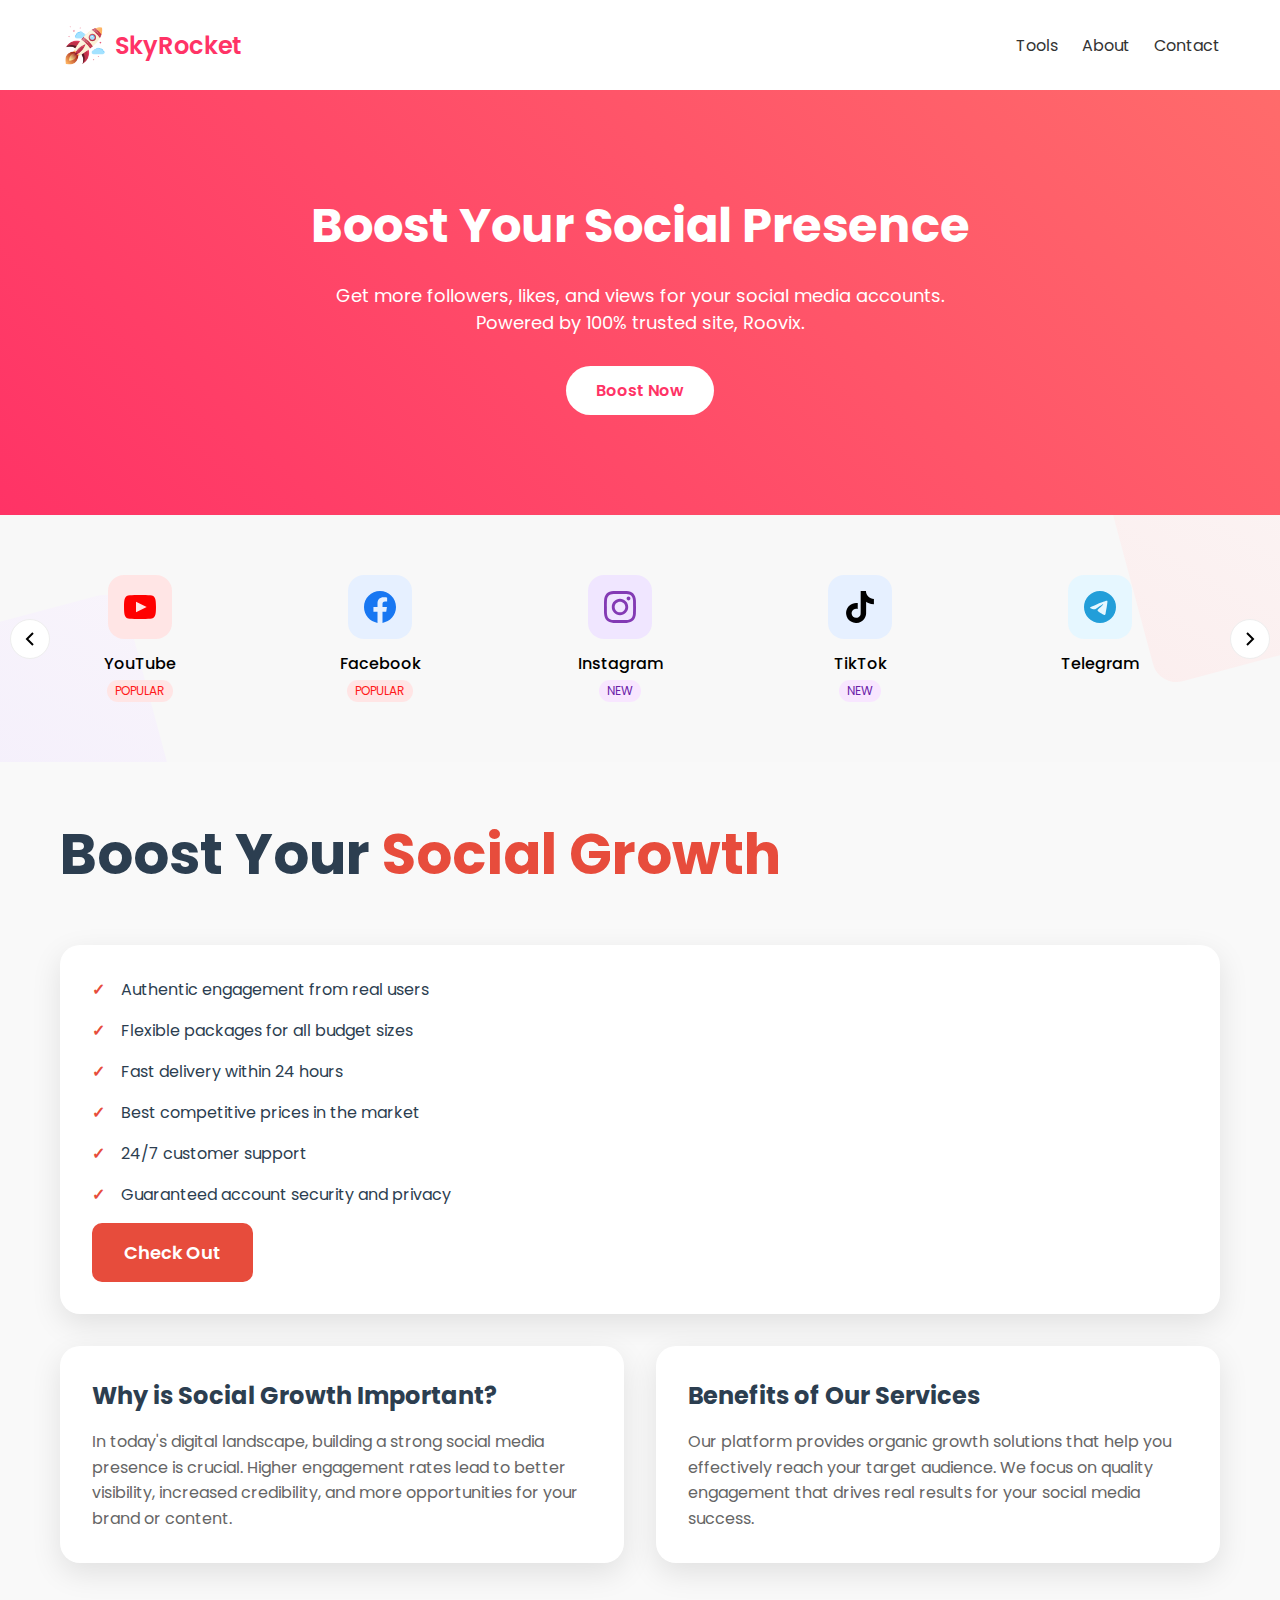
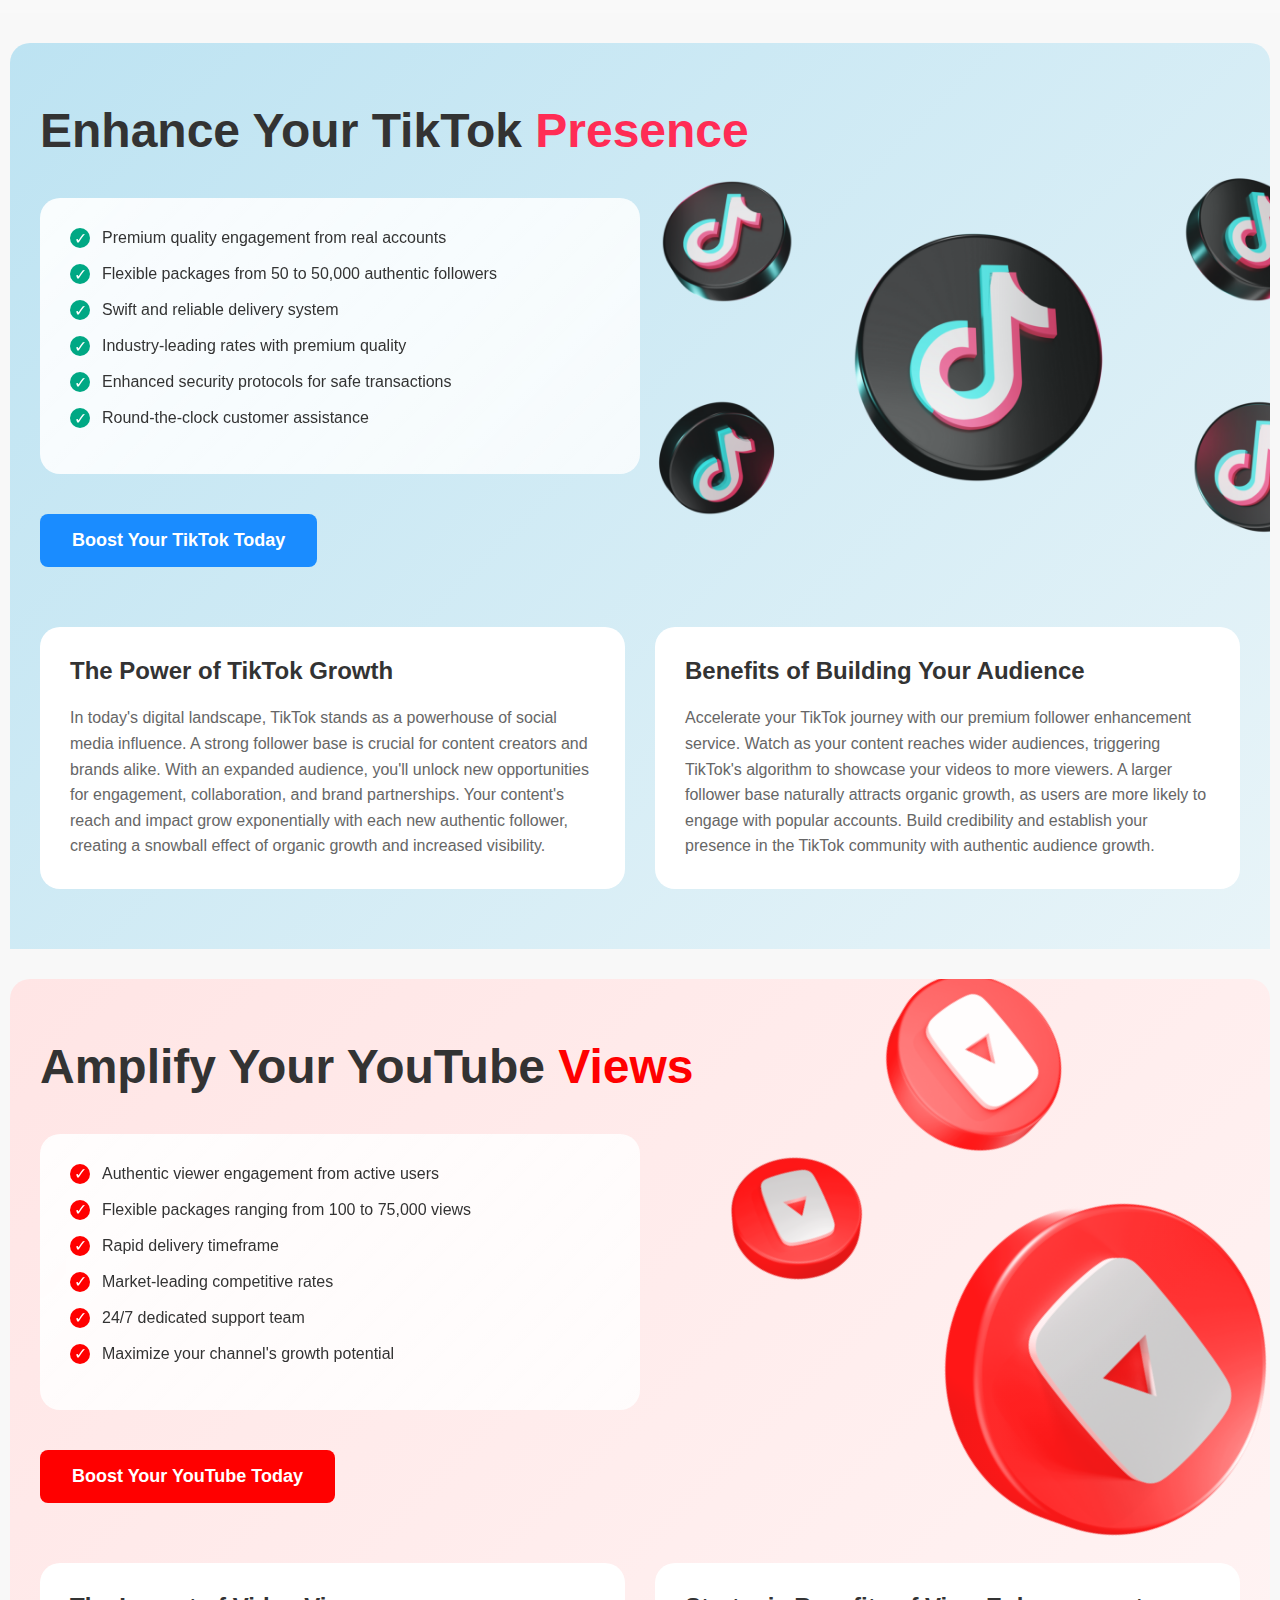
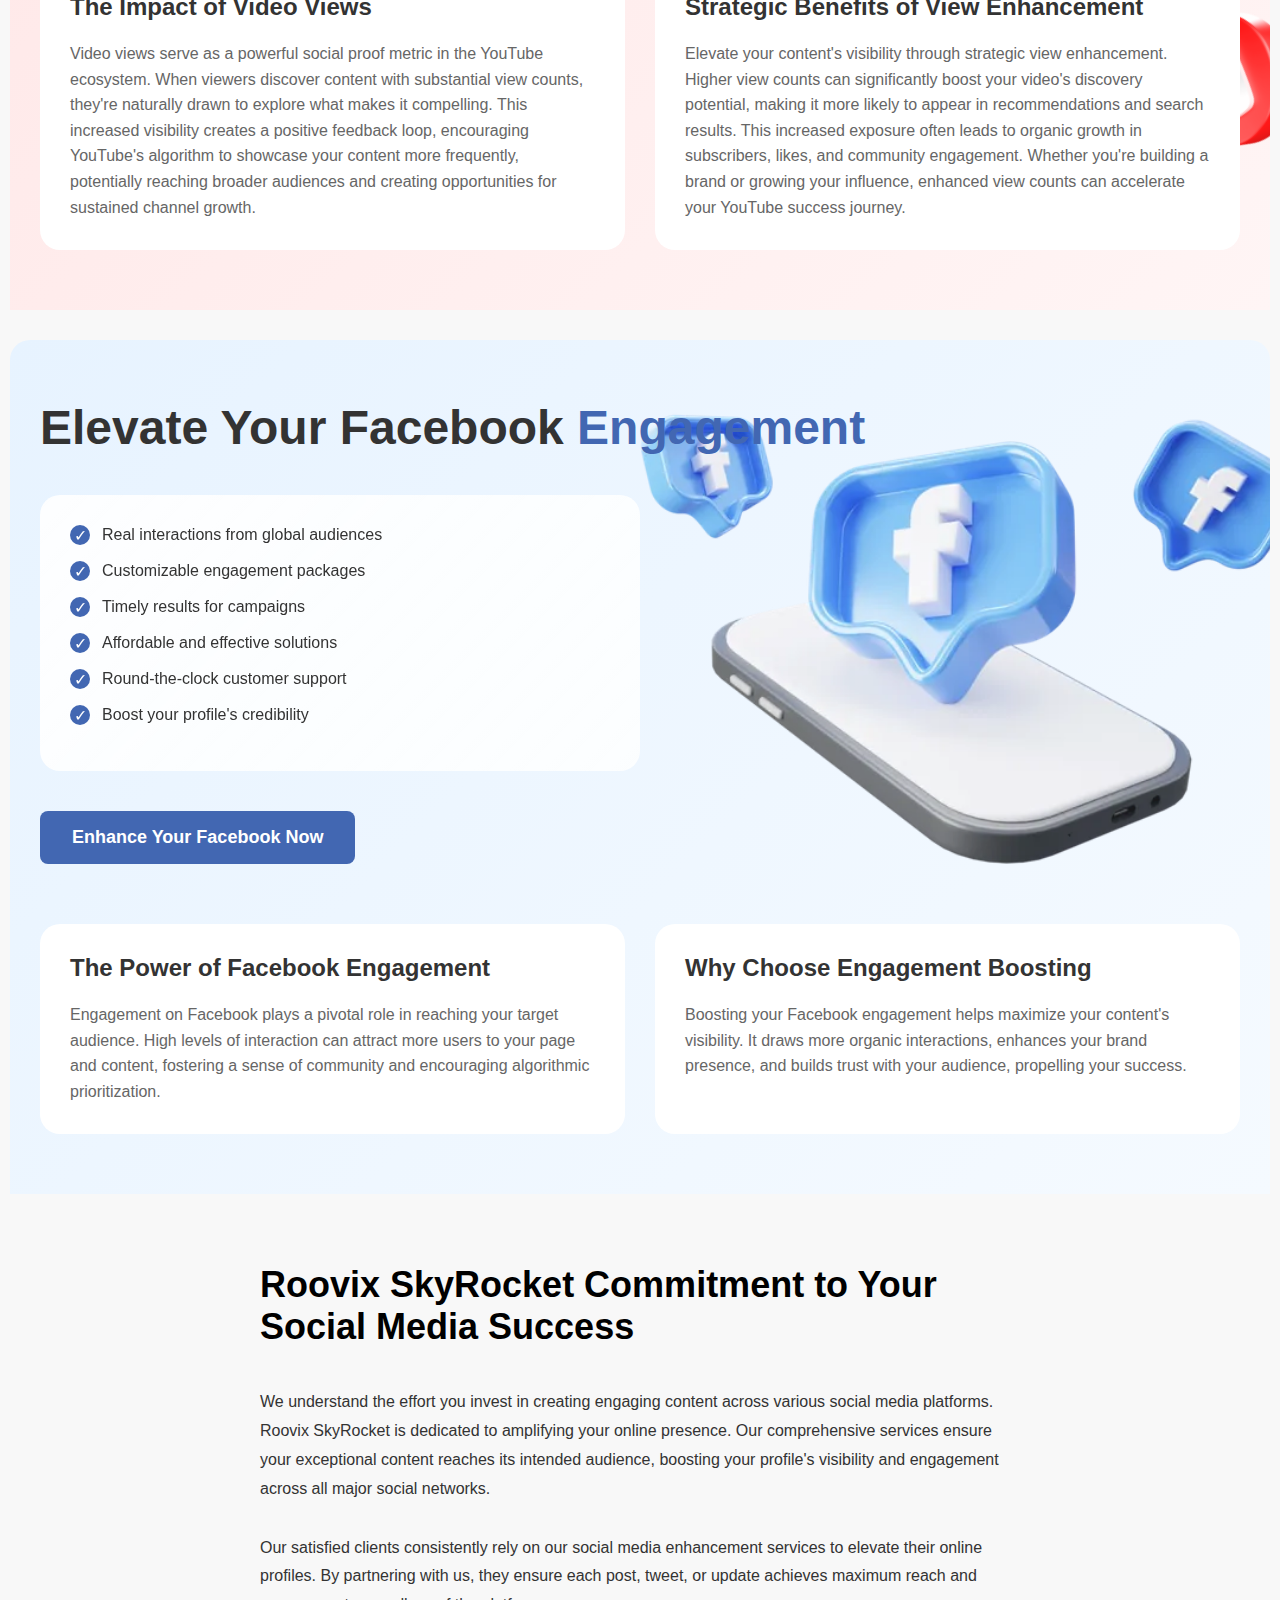
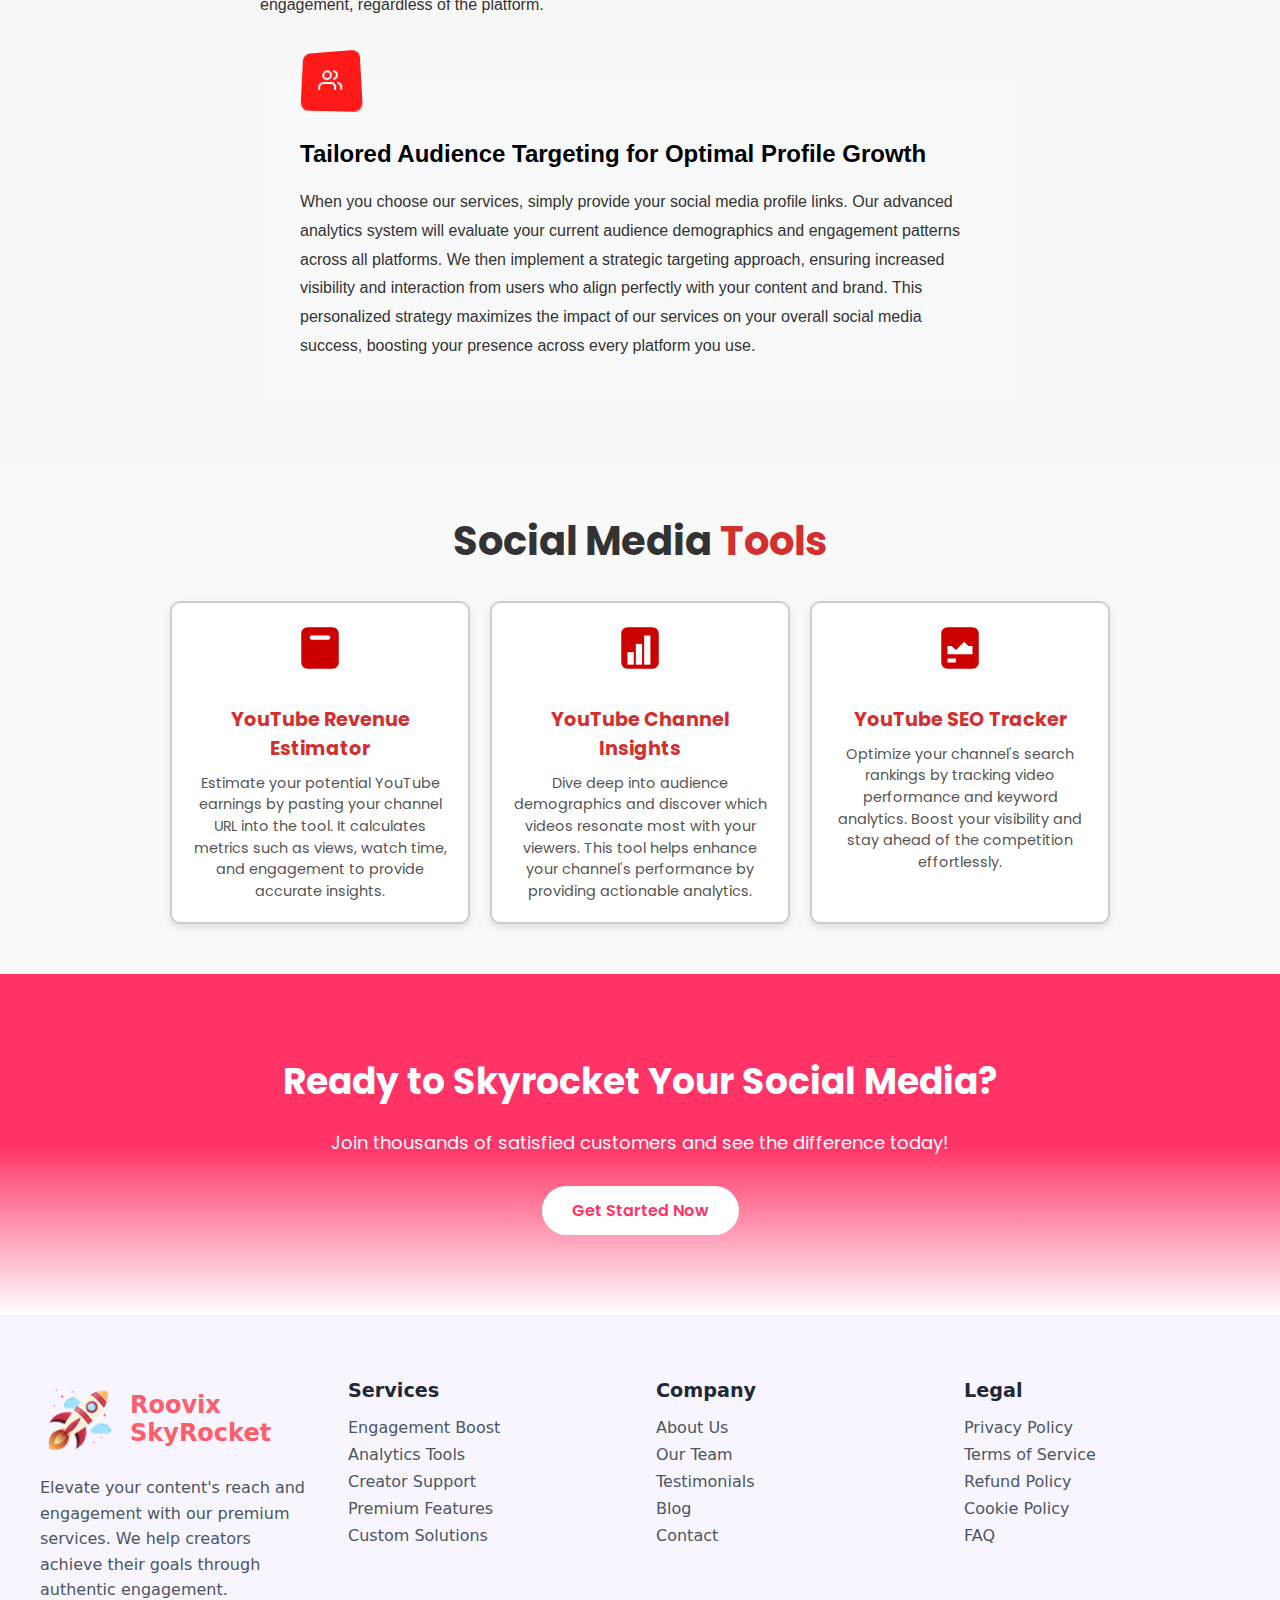
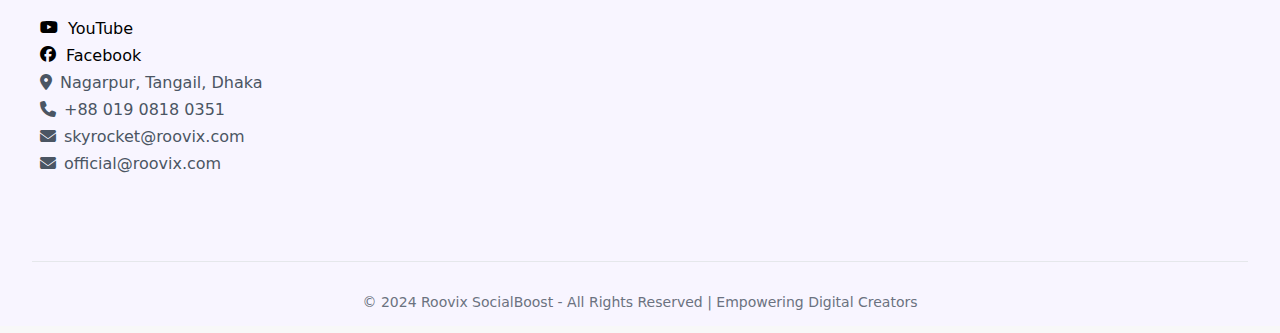
<file: index.html>
<!DOCTYPE html>
<html lang="en">
<head>
    <meta charset="UTF-8">
    <meta name="viewport" content="width=device-width, initial-scale=1.0">
    <title>SkyRocket - Boost Your Social Profiles</title>

    <!-- link to font awesome -->
    <link rel="stylesheet" href="https://cdnjs.cloudflare.com/ajax/libs/font-awesome/6.7.2/css/all.min.css" integrity="sha512-Evv84Mr4kqVGRNSgIGL/F/aIDqQb7xQ2vcrdIwxfjThSH8CSR7PBEakCr51Ck+w+/U6swU2Im1vVX0SVk9ABhg==" crossorigin="anonymous" referrerpolicy="no-referrer" />

    <!-- Link to css -->
     <link rel="stylesheet" href="styles/index.css">
     <link rel="stylesheet" href="styles/service_slider.css">

     <!-- FavIcon -->
      <link rel="shortcut icon" href="images/logo.png" type="image/x-icon">
</head>
<body>
    <header>
        <div class="container">
            <nav>
                <div class="logo"><img src="images/logo.png" alt="Roovix Social Boost Logo"><span>SkyRocket</span></div>
                <button id="nav_toggle"><i id="nav_toggle_icon" class="fa-solid fa-bars-staggered"></i></button>
                <div class="nav-links">
                    <a href="#social-media-tools">Tools</a>
                    <a href="#about">About</a>
                    <a href="#contact">Contact</a>
                </div>
            </nav>
        </div>
    </header>

    <section class="hero">
        <div class="container">
            <h1>Boost Your Social Presence</h1>
            <p>Get more followers, likes, and views for your social media accounts.
                <br>Powered by 100% trusted site, Roovix.</p>
            <a href="/get_started.html" class="pink-cta-button">Boost Now</a>
        </div>
    </section>

    <section class="service-slider-container">
        <div class="background-shape shape-1"></div>
        <div class="background-shape shape-2"></div>
        
        <button class="slider-arrow prev" onclick="slideServices(-1)" aria-label="Previous services">
          <svg width="24" height="24" viewBox="0 0 24 24" fill="none" stroke="currentColor" stroke-width="2">
            <path d="M15 18l-6-6 6-6"/>
          </svg>
        </button>
        
        <div class="service-slider" id="serviceSlider">
          <a href="#youtube" class="service-item">
            <div class="service-icon" style="background: #ffe5e5;">
                <!-- Youtube icon -->
              <svg width="32" height="32" viewBox="0 0 24 24" fill="#ff0000">
                <path d="M19.615 3.184c-3.604-.246-11.631-.245-15.23 0-3.897.266-4.356 2.62-4.385 8.816.029 6.185.484 8.549 4.385 8.816 3.6.245 11.626.246 15.23 0 3.897-.266 4.356-2.62 4.385-8.816-.029-6.185-.484-8.549-4.385-8.816zm-10.615 12.816v-8l8 3.993-8 4.007z"/>
              </svg>
            </div>
            <span class="service-name">YouTube</span>
            <span class="service-tag tag-popular">Popular</span>
          </a>

          <a href="#facebook" class="service-item">
            <div class="service-icon" style="background: #e6f0ff;">
              <!-- Facebook SVG -->
              <svg width="32" height="32" viewBox="0 0 24 24" fill="#1877F2">
                <path d="M24 12.073c0-6.627-5.373-12-12-12s-12 5.373-12 12c0 5.99 4.388 10.954 10.125 11.854v-8.385H7.078v-3.47h3.047V9.43c0-3.007 1.792-4.669 4.533-4.669 1.312 0 2.686.235 2.686.235v2.953H15.83c-1.491 0-1.956.925-1.956 1.874v2.25h3.328l-.532 3.47h-2.796v8.385C19.612 23.027 24 18.062 24 12.073z"/>
              </svg>
            </div>
            <span class="service-name">Facebook</span>
            <span class="service-tag tag-popular">Popular</span>
          </a>
          
          <a href="#instagram" class="service-item">
            <div class="service-icon" style="background: #f0e6ff;">
                <!-- Instagram icon -->
              <svg width="32" height="32" viewBox="0 0 24 24" fill="#833AB4">
                <path d="M12 2.163c3.204 0 3.584.012 4.85.07 3.252.148 4.771 1.691 4.919 4.919.058 1.265.069 1.645.069 4.849 0 3.205-.012 3.584-.069 4.849-.149 3.225-1.664 4.771-4.919 4.919-1.266.058-1.644.07-4.85.07-3.204 0-3.584-.012-4.849-.07-3.26-.149-4.771-1.699-4.919-4.92-.058-1.265-.07-1.644-.07-4.849 0-3.204.013-3.583.07-4.849.149-3.227 1.664-4.771 4.919-4.919 1.266-.057 1.645-.069 4.849-.069zm0-2.163c-3.259 0-3.667.014-4.947.072-4.358.2-6.78 2.618-6.98 6.98-.059 1.281-.073 1.689-.073 4.948 0 3.259.014 3.668.072 4.948.2 4.358 2.618 6.78 6.98 6.98 1.281.058 1.689.072 4.948.072 3.259 0 3.668-.014 4.948-.072 4.354-.2 6.782-2.618 6.979-6.98.059-1.28.073-1.689.073-4.948 0-3.259-.014-3.667-.072-4.947-.196-4.354-2.617-6.78-6.979-6.98-1.281-.059-1.69-.073-4.949-.073zm0 5.838c-3.403 0-6.162 2.759-6.162 6.162s2.759 6.163 6.162 6.163 6.162-2.759 6.162-6.163c0-3.403-2.759-6.162-6.162-6.162zm0 10.162c-2.209 0-4-1.79-4-4 0-2.209 1.791-4 4-4s4 1.791 4 4c0 2.21-1.791 4-4 4zm6.406-11.845c-.796 0-1.441.645-1.441 1.44s.645 1.44 1.441 1.44c.795 0 1.439-.645 1.439-1.44s-.644-1.44-1.439-1.44z"/>
              </svg>
            </div>
            <span class="service-name">Instagram</span>
            <span class="service-tag tag-new">New</span>
          </a>
          
          <a href="#tiktok" class="service-item">
            <div class="service-icon" style="background: #e6f0ff;">
                <!-- TikTok icon -->
              <svg width="32" height="32" viewBox="0 0 24 24" fill="#000000">
                <path d="M12.53.02C13.84 0 15.14.01 16.44 0c.08 1.53.63 3.09 1.75 4.17 1.12 1.11 2.7 1.62 4.24 1.79v4.03c-1.44-.05-2.89-.35-4.2-.97-.57-.26-1.1-.59-1.62-.93-.01 2.92.01 5.84-.02 8.75-.08 1.4-.54 2.79-1.35 3.94-1.31 1.92-3.58 3.17-5.91 3.21-1.43.08-2.86-.31-4.08-1.03-2.02-1.19-3.44-3.37-3.65-5.71-.02-.5-.03-1-.01-1.49.18-1.9 1.12-3.72 2.58-4.96 1.66-1.44 3.98-2.13 6.15-1.72.02 1.48-.04 2.96-.04 4.44-.99-.32-2.15-.23-3.02.37-.63.41-1.11 1.04-1.36 1.75-.21.51-.15 1.07-.14 1.61.24 1.64 1.82 3.02 3.5 2.87 1.12-.01 2.19-.66 2.77-1.61.19-.33.4-.67.41-1.06.1-1.79.06-3.57.07-5.36.01-4.03-.01-8.05.02-12.07z"/>
              </svg>
            </div>
            <span class="service-name">TikTok</span>
            <span class="service-tag tag-new">New</span>
          </a>

          <a href="#telegram" class="service-item">
            <div class="service-icon" style="background: #e6f7ff;">
              <!-- Telegram SVG -->
              <svg width="32" height="32" viewBox="0 0 24 24" fill="#229ED9">
                <path d="M11.944 0A12 12 0 0 0 0 12a12 12 0 0 0 12 12 12 12 0 0 0 12-12A12 12 0 0 0 12 0a12 12 0 0 0-.056 0zm4.962 7.224c.1-.002.321.023.465.14a.506.506 0 0 1 .171.325c.016.093.036.306.02.472-.18 1.898-.962 6.502-1.36 8.627-.168.9-.499 1.201-.82 1.23-.696.065-1.225-.46-1.9-.902-1.056-.693-1.653-1.124-2.678-1.8-1.185-.78-.417-1.21.258-1.91.177-.184 3.247-2.977 3.307-3.23.007-.032.014-.15-.056-.212s-.174-.041-.249-.024c-.106.024-1.793 1.14-5.061 3.345-.48.33-.913.49-1.302.48-.428-.008-1.252-.241-1.865-.44-.752-.245-1.349-.374-1.297-.789.027-.216.325-.437.893-.663 3.498-1.524 5.83-2.529 6.998-3.014 3.332-1.386 4.025-1.627 4.476-1.635z"/>
              </svg>
            </div>
            <span class="service-name">Telegram</span>
          </a>

          <a href="#x" class="service-item">
            <div class="service-icon" style="background: #f5f5f5;">
              <!-- X (Twitter) SVG -->
              <svg width="32" height="32" viewBox="0 0 24 24" fill="#000000">
                <path d="M18.244 2.25h3.308l-7.227 8.26 8.502 11.24H16.17l-5.214-6.817L4.99 21.75H1.68l7.73-8.835L1.254 2.25H8.08l4.713 6.231zm-1.161 17.52h1.833L7.084 4.126H5.117z"/>
              </svg>
            </div>
            <span class="service-name">X</span>
          </a>

          <a href="#LinkedIn" class="service-item">
            <div class="service-icon" style="background: #f5f5f5;">
              <!-- LinkedIn  SVG -->
                <svg width="32" height="32" viewBox="0 0 24 24" fill="#0A66C2">
                    <path d="M22.225 0H1.771C.792 0 0 .774 0 1.729v20.542C0 23.226.792 24 1.771 24h20.451C23.208 24 24 23.226 24 22.271V1.729C24 .774 23.208 0 22.225 0zM7.069 20.452H3.56V9.004h3.509v11.448zM5.314 7.612c-1.128 0-2.04-.926-2.04-2.067a2.042 2.042 0 1 1 4.081 0c0 1.141-.912 2.067-2.041 2.067zM20.452 20.452h-3.51v-5.588c0-1.332-.028-3.047-1.857-3.047-1.857 0-2.142 1.448-2.142 2.946v5.689h-3.51V9.004h3.37v1.561h.048c.47-.888 1.616-1.823 3.326-1.823 3.556 0 4.211 2.342 4.211 5.386v6.324z"/>
                </svg>
            </div>
            <span class="service-name">LinkedIn</span>
            <span class="service-tag tag-upcoming">Upcoming</span>
          </a>

          <a href="#Twitch" class="service-item">
            <div class="service-icon" style="background: #f5f5f5;">
              <!-- Twitch SVG -->
              <svg width="32" height="32" viewBox="0 0 24 24" fill="#9146FF">
                <path d="M2.028 0L0 4.289v16.976h5.57V24h3.436l3.44-3.435h5.726L24 16.28V0H2.028zm20.023 14.652l-2.859 2.857h-5.383l-3.44 3.436v-3.436H3.428V1.859h18.622v12.793zM17.596 6.215h-2.15v5.383h2.15V6.215zm-5.33 0H10.12v5.383h2.15V6.215z"/>
              </svg>                          
            </div>
            <span class="service-name">Twitch</span>
            <span class="service-tag tag-upcoming">Upcoming</span>
          </a>
        </div>
        
        <button class="slider-arrow next" onclick="slideServices(1)" aria-label="Next services">
          <svg width="24" height="24" viewBox="0 0 24 24" fill="none" stroke="currentColor" stroke-width="2">
            <path d="M9 18l6-6-6-6"/>
          </svg>
        </button>
      </section>

    <section class="introduce-our-service">
        <div class="container">
             <!-- This will show after production -->
            <!-- <div class="metrics">
                <div class="metric primary">★ 15000+</div>
                <div class="metric">4.8+</div>
            </div> -->
    
            <h1>Boost Your <span>Social Growth</span></h1>
    
            <div class="features-card">
                <div class="feature">Authentic engagement from real users</div>
                <div class="feature">Flexible packages for all budget sizes</div>
                <div class="feature">Fast delivery within 24 hours</div>
                <div class="feature">Best competitive prices in the market</div>
                <div class="feature">24/7 customer support</div>
                <div class="feature">Guaranteed account security and privacy</div>
    
                <a href="/get_started.html" class="cta-button">Check Out</a>
            </div>
    
            <div class="info-grid">
                <div class="info-card">
                    <h2>Why is Social Growth Important?</h2>
                    <p>In today's digital landscape, building a strong social media presence is crucial. Higher engagement rates lead to better visibility, increased credibility, and more opportunities for your brand or content.</p>
                </div>
                <div class="info-card">
                    <h2>Benefits of Our Services</h2>
                    <p>Our platform provides organic growth solutions that help you effectively reach your target audience. We focus on quality engagement that drives real results for your social media success.</p>
                </div>
            </div>
        </div>
    </section>    

    <!-- <section id="youtube-pricing-section" class="youtube-pricing-section" style="background-color: #f8f9fa; padding: 60px 20px; font-family: Arial, sans-serif;">
        <div class="container" style="max-width: 800px; margin: 0 auto;">
          <div class="pricing-card" style="background: white; border-radius: 10px; padding: 40px; text-align: center;">
            <h2 style="font-size: 36px; margin-bottom: 30px; color: #000;">Boost YouTube channel</h2>
            
            <div class="price-container" style="margin-bottom: 30px;">
              <span class="price" style="font-size: 32px; color: #ff1a1a; font-weight: bold;">৳4,500.00</span>
              <a href="#" class="buy-button" style="
                display: inline-block;
                background: #000;
                color: white;
                padding: 12px 40px;
                text-decoration: none;
                border-radius: 25px;
                margin-left: 20px;
                font-weight: bold;">Buy now</a>
            </div>
      
            <p style="font-size: 16px; line-height: 1.6; margin-bottom: 40px; color: #333;">
                Elevate your YouTube success with our <span style="color: #ff1a1a; font-weight: bold;">integrated growth package!</span> Experience the perfect blend of 
              <span style="color: #ff1a1a; font-weight: bold;">increased views</span>, 
              expanded subscriber base, and enhanced engagement - all in one cost-effective solution.
            </p>
      
            <div class="features-grid" style="
              display: grid;
              grid-template-columns: repeat(2, 1fr);
              gap: 30px;
              max-width: 600px;
              margin: 0 auto;">
              
              <div class="feature">
                <h3 style="font-size: 48px; color: #ff1a1a; margin: 0;">5000</h3>
                <p style="color: #333; margin-top: 10px;">Views for<br>chosen video</p>
              </div>
      
              <div class="feature">
                <h3 style="font-size: 48px; color: #ff1a1a; margin: 0;">1000</h3>
                <p style="color: #333; margin-top: 10px;">Likes for<br>chosen video</p>
              </div>
      
              <div class="feature">
                <h3 style="font-size: 48px; color: #ff1a1a; margin: 0;">100</h3>
                <p style="color: #333; margin-top: 10px;">New active<br>subscribers at once</p>
              </div>
      
              <div class="feature">
                <h3 style="font-size: 48px; color: #ff1a1a; margin: 0;">24/7</h3>
                <p style="color: #333; margin-top: 10px;">Customers<br>Support</p>
              </div>
            </div>
          </div>
        </div>
      </section> -->


    <section class="tiktok-section">
        <div class="tiktok-container">
             <!-- This will show after production -->
            <!-- <div class="rating-badge">
                <span class="rating-item">
                    <svg width="16" height="16" fill="#00a884" viewBox="0 0 16 16">
                        <path d="M8 0l2.5 5 5.5.8-4 3.9 1 5.3L8 12.5 3 15l1-5.3-4-3.9 5.5-.8z"/>
                    </svg>
                    4350+
                </span>
                <span class="rating-item">4.9+</span>
            </div> -->
    
            <h1 class="main-title">
                Enhance Your TikTok <span class="highlight">Presence</span>
            </h1>
    
            <div class="features-list">
                <div class="feature-item">
                    <span class="checkmark">✓</span>
                    <span>Premium quality engagement from real accounts</span>
                </div>
                <div class="feature-item">
                    <span class="checkmark">✓</span>
                    <span>Flexible packages from 50 to 50,000 authentic followers</span>
                </div>
                <div class="feature-item">
                    <span class="checkmark">✓</span>
                    <span>Swift and reliable delivery system</span>
                </div>
                <div class="feature-item">
                    <span class="checkmark">✓</span>
                    <span>Industry-leading rates with premium quality</span>
                </div>
                <div class="feature-item">
                    <span class="checkmark">✓</span>
                    <span>Enhanced security protocols for safe transactions</span>
                </div>
                <div class="feature-item">
                    <span class="checkmark">✓</span>
                    <span>Round-the-clock customer assistance</span>
                </div>
            </div>
    
            <button class="cta-button">Boost Your TikTok Today</button>
    
            <div class="info-grid">
                <div class="info-card">
                    <h2 class="info-title">The Power of TikTok Growth</h2>
                    <p class="info-text">
                        In today's digital landscape, TikTok stands as a powerhouse of social media influence. A strong follower base is crucial for content creators and brands alike. With an expanded audience, you'll unlock new opportunities for engagement, collaboration, and brand partnerships. Your content's reach and impact grow exponentially with each new authentic follower, creating a snowball effect of organic growth and increased visibility.
                    </p>
                </div>
                <div class="info-card">
                    <h2 class="info-title">Benefits of Building Your Audience</h2>
                    <p class="info-text">
                        Accelerate your TikTok journey with our premium follower enhancement service. Watch as your content reaches wider audiences, triggering TikTok's algorithm to showcase your videos to more viewers. A larger follower base naturally attracts organic growth, as users are more likely to engage with popular accounts. Build credibility and establish your presence in the TikTok community with authentic audience growth.
                    </p>
                </div>
            </div>
        </div>
    
        <img src="images/tik_tok_3d.webp" alt="TikTok Logo" class="tiktok-logo">
    </section>

    <section class="yt-boost-section">
        <div class="yt-boost-container">
            <!-- This will show after production -->
            <!-- <div class="yt-stats-badge">
                <span class="yt-stat-item">
                    <svg width="16" height="16" fill="#00a884" viewBox="0 0 16 16">
                        <path d="M8 0l2.5 5 5.5.8-4 3.9 1 5.3L8 12.5 3 15l1-5.3-4-3.9 5.5-.8z"/>
                    </svg>
                    10570+
                </span>
                <span class="yt-stat-item">4.9+</span>
            </div> -->
    
            <h1 class="yt-main-title">
                Amplify Your YouTube <span class="yt-highlight">Views</span>
            </h1>
    
            <div class="yt-features-list">
                <div class="yt-feature-item">
                    <span class="yt-checkmark">✓</span>
                    <span>Authentic viewer engagement from active users</span>
                </div>
                <div class="yt-feature-item">
                    <span class="yt-checkmark">✓</span>
                    <span>Flexible packages ranging from 100 to 75,000 views</span>
                </div>
                <div class="yt-feature-item">
                    <span class="yt-checkmark">✓</span>
                    <span>Rapid delivery timeframe</span>
                </div>
                <div class="yt-feature-item">
                    <span class="yt-checkmark">✓</span>
                    <span>Market-leading competitive rates</span>
                </div>
                <div class="yt-feature-item">
                    <span class="yt-checkmark">✓</span>
                    <span>24/7 dedicated support team</span>
                </div>
                <div class="yt-feature-item">
                    <span class="yt-checkmark">✓</span>
                    <span>Maximize your channel's growth potential</span>
                </div>
            </div>
    
            <button class="yt-cta-button">Boost Your YouTube Today</button>
    
            <div class="yt-info-grid">
                <div class="yt-info-card">
                    <h2 class="yt-info-title">The Impact of Video Views</h2>
                    <p class="yt-info-text">
                        Video views serve as a powerful social proof metric in the YouTube ecosystem. When viewers discover content with substantial view counts, they're naturally drawn to explore what makes it compelling. This increased visibility creates a positive feedback loop, encouraging YouTube's algorithm to showcase your content more frequently, potentially reaching broader audiences and creating opportunities for sustained channel growth.
                    </p>
                </div>
                <div class="yt-info-card">
                    <h2 class="yt-info-title">Strategic Benefits of View Enhancement</h2>
                    <p class="yt-info-text">
                        Elevate your content's visibility through strategic view enhancement. Higher view counts can significantly boost your video's discovery potential, making it more likely to appear in recommendations and search results. This increased exposure often leads to organic growth in subscribers, likes, and community engagement. Whether you're building a brand or growing your influence, enhanced view counts can accelerate your YouTube success journey.
                    </p>
                </div>
            </div>
        </div>
    
        <img src="images/youtube_groupe_logo_3d_png.webp" alt="YouTube Logo" class="yt-logo">
    </section>

    <section class="fb-boost-section">
        <div class="fb-boost-container">
             <!-- This will show after production -->
            <!-- <div class="fb-stats-badge">
                <span class="fb-stat-item">
                    <svg width="16" height="16" fill="#4267B2" viewBox="0 0 16 16">
                        <path d="M8 0l2.5 5 5.5.8-4 3.9 1 5.3L8 12.5 3 15l1-5.3-4-3.9 5.5-.8z"/>
                    </svg>
                    20500+
                </span>
                <span class="fb-stat-item">4.8+</span>
            </div> -->
    
            <h1 class="fb-main-title">
                Elevate Your Facebook <span class="fb-highlight">Engagement</span>
            </h1>
    
            <div class="fb-features-list">
                <div class="fb-feature-item">
                    <span class="fb-checkmark">✓</span>
                    <span>Real interactions from global audiences</span>
                </div>
                <div class="fb-feature-item">
                    <span class="fb-checkmark">✓</span>
                    <span>Customizable engagement packages</span>
                </div>
                <div class="fb-feature-item">
                    <span class="fb-checkmark">✓</span>
                    <span>Timely results for campaigns</span>
                </div>
                <div class="fb-feature-item">
                    <span class="fb-checkmark">✓</span>
                    <span>Affordable and effective solutions</span>
                </div>
                <div class="fb-feature-item">
                    <span class="fb-checkmark">✓</span>
                    <span>Round-the-clock customer support</span>
                </div>
                <div class="fb-feature-item">
                    <span class="fb-checkmark">✓</span>
                    <span>Boost your profile's credibility</span>
                </div>
            </div>
    
            <button class="fb-cta-button">Enhance Your Facebook Now</button>
    
            <div class="fb-info-grid">
                <div class="fb-info-card">
                    <h2 class="fb-info-title">The Power of Facebook Engagement</h2>
                    <p class="fb-info-text">
                        Engagement on Facebook plays a pivotal role in reaching your target audience. High levels of interaction can attract more users to your page and content, fostering a sense of community and encouraging algorithmic prioritization.
                    </p>
                </div>
                <div class="fb-info-card">
                    <h2 class="fb-info-title">Why Choose Engagement Boosting</h2>
                    <p class="fb-info-text">
                        Boosting your Facebook engagement helps maximize your content's visibility. It draws more organic interactions, enhances your brand presence, and builds trust with your audience, propelling your success.
                    </p>
                </div>
            </div>
        </div>
    
        <img src="images/facebook_3d_png.webp" alt="Facebook Logo" class="fb-logo">
        <img src="images/facebook_logo_3d_png.webp" alt="Facebook Logo" class="fb-logo fb-logo2">
    </section>

    <section class="guarantee-section" style="padding: 60px 20px; font-family: Arial, sans-serif;">
        <div class="container" style="max-width: 800px; margin: 0 auto;">
          <h2 style="font-size: 36px; margin-bottom: 40px; color: #000;">
            Roovix SkyRocket Commitment to Your Social Media Success
          </h2>
      
          <div class="guarantee-content" style="margin-bottom: 40px;">
            <p style="font-size: 16px; line-height: 1.8; margin-bottom: 30px; color: #333;">
              We understand the effort you invest in creating engaging content across various social media platforms. Roovix SkyRocket is dedicated to amplifying your online presence. Our comprehensive services ensure your exceptional content reaches its intended audience, boosting your profile's visibility and engagement across all major social networks.
            </p>
      
            <p style="font-size: 16px; line-height: 1.8; color: #333;">
              Our satisfied clients consistently rely on our social media enhancement services to elevate their online profiles. By partnering with us, they ensure each post, tweet, or update achieves maximum reach and engagement, regardless of the platform.
            </p>
          </div>
      
          <div class="feature-card" style="
            background: #f8f9fa;
            border-radius: 10px;
            padding: 40px;
            margin-top: 60px;
            position: relative;">
            
            <div class="icon" style="
              position: absolute;
              top: -30px;
              left: 40px;
              width: 60px;
              height: 60px;
              background: #ff1a1a;
              border-radius: 8px;
              display: flex;
              align-items: center;
              justify-content: center;
              transform: perspective(100px) rotateX(10deg) rotateY(-10deg);">
              <svg width="24" height="24" viewBox="0 0 24 24" fill="none" stroke="white" stroke-width="2" stroke-linecap="round" stroke-linejoin="round">
                <path d="M17 21v-2a4 4 0 0 0-4-4H5a4 4 0 0 0-4 4v2"></path>
                <circle cx="9" cy="7" r="4"></circle>
                <path d="M23 21v-2a4 4 0 0 0-3-3.87"></path>
                <path d="M16 3.13a4 4 0 0 1 0 7.75"></path>
              </svg>
            </div>
      
            <h3 style="font-size: 24px; margin-bottom: 20px; color: #000; padding-top: 20px;">
              Tailored Audience Targeting for Optimal Profile Growth
            </h3>
      
            <p style="font-size: 16px; line-height: 1.8; color: #333;">
              When you choose our services, simply provide your social media profile links. Our advanced analytics system will evaluate your current audience demographics and engagement patterns across all platforms. We then implement a strategic targeting approach, ensuring increased visibility and interaction from users who align perfectly with your content and brand. This personalized strategy maximizes the impact of our services on your overall social media success, boosting your presence across every platform you use.
            </p>
          </div>
        </div>
      </section>

      <section id="social-media-tools" class="social-media-tools">
        <h2 class="tools-header">Social Media <span>Tools</span></h2>
        <div class="tool-cards">
            <div class="tool-card">
                <div class="tool-icon">
                    <!-- Calculator icon -->
                    <svg width="32" height="32" viewBox="0 0 24 24" fill="#833AB4">
                        <rect x="3" y="2" width="18" height="20" rx="3" ry="3" />
                        <rect x="7" y="6" width="10" height="2" rx="1" ry="1" fill="#FFFFFF" />
                        <rect x="7" y="10" width="4" height="4" rx="1" ry="1" />
                        <rect x="13" y="10" width="4" height="4" rx="1" ry="1" />
                        <rect x="7" y="16" width="4" height="4" rx="1" ry="1" />
                        <rect x="13" y="16" width="4" height="4" rx="1" ry="1" />
                      </svg>                      
                </div>
                <h3 class="tool-title">YouTube Revenue Estimator</h3>
                <p class="tool-description">
                    Estimate your potential YouTube earnings by pasting your channel URL into the tool. It calculates metrics such as views, watch time, and engagement to provide accurate insights.
                </p>
            </div>
            <div class="tool-card">
                <div class="tool-icon">
                    <!-- Analytics icon -->
                    <svg width="32" height="32" viewBox="0 0 24 24" fill="#833AB4">
                        <rect x="3" y="2" width="18" height="20" rx="3" ry="3" />
                        <rect x="6" y="14" width="3" height="6" fill="#FFFFFF" />
                        <rect x="10" y="10" width="3" height="10" fill="#FFFFFF" />
                        <rect x="14" y="6" width="3" height="14" fill="#FFFFFF" />
                      </svg>                      
                </div>
                <h3 class="tool-title">YouTube Channel Insights</h3>
                <p class="tool-description">
                    Dive deep into audience demographics and discover which videos resonate most with your viewers. This tool helps enhance your channel's performance by providing actionable analytics.
                </p>
            </div>
            <div class="tool-card">
                <div class="tool-icon">
                    <!-- Rank tracker icon -->
                    <svg width="32" height="32" viewBox="0 0 24 24" fill="#833AB4">
                        <rect x="3" y="2" width="18" height="20" rx="3" ry="3" />
                        <path d="M6 17h4v2H6zm8-6h4v2h-4zM8 11l2 2 4-4 4 4v2H6v-4z" fill="#FFFFFF" />
                      </svg>                      
                </div>
                <h3 class="tool-title">YouTube SEO Tracker</h3>
                <p class="tool-description">
                    Optimize your channel's search rankings by tracking video performance and keyword analytics. Boost your visibility and stay ahead of the competition effortlessly.
                </p>
            </div>
        </div>
      </section>    

    <section class="cta-section" style="background: linear-gradient(to bottom, #ff3366, #ff3366, white);">
        <div class="container">
            <h2>Ready to Skyrocket Your Social Media?</h2>
            <p>Join thousands of satisfied customers and see the difference today!</p>
            <a href="#" class="pink-cta-button">Get Started Now</a>
        </div>
    </section>

    <footer>
        <iframe 
            id="dynamic-iframe" 
            src="footer_com.html" 
            width="100%" 
            frameborder="0" 
            scrolling="no" 
            style="border: 0; overflow: hidden;">
        </iframe>
    </footer>
    
    <!-- Footer script -->
     <script>
        // Footer JavaScript
        // Adjust iframe height based on its content
        const iframe = document.getElementById('dynamic-iframe');
        iframe.addEventListener('load', () => {
            try {
                // Get the content height from the iframe's document
                const iframeContentHeight = iframe.contentWindow.document.body.scrollHeight;
                iframe.style.height = `${iframeContentHeight}px`;
            } catch (error) {
                console.error('Unable to access iframe content for height adjustment:', error);
            }
        });
     </script>

    <!-- Nav bar responsive for phone screen -->
    <script>
        // Nav bar responsive for phone screen
        const nav_toggle = document.querySelector('#nav_toggle');
        const nav_links = document.querySelector('.nav-links');
        const nav_toggle_icon = document.querySelector('#nav_toggle_icon');

        nav_toggle.addEventListener('click', () => {
            if (nav_links.style.display === 'flex') {
                nav_links.style.display = 'none';
                nav_toggle_icon.classList.remove('fa-xmark');
                nav_toggle_icon.classList.add('fa-bars-staggered');
            } else {
                nav_links.style.display = 'flex';
                nav_toggle_icon.classList.add('fa-xmark');
                nav_toggle_icon.classList.remove('fa-bars-staggered');
            }
        });
    </script>

    <!-- Script for service slider -->
     <script src="scripts/service_slider.js"></script>
</body>
</html>
</file>
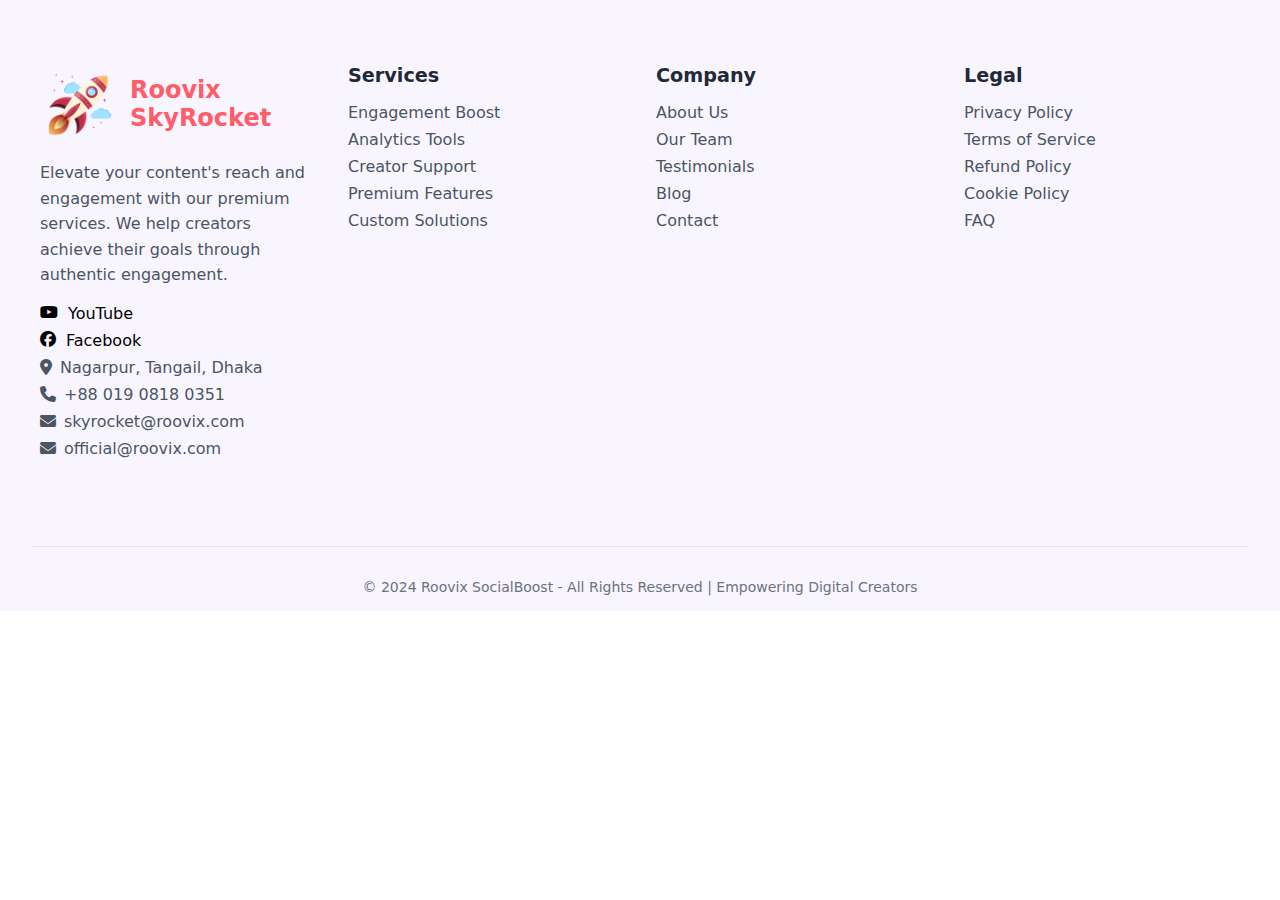
<file: footer_com.html>
<!DOCTYPE html>
<html lang="en">
<head>
    <meta charset="UTF-8">
    <meta name="viewport" content="width=device-width, initial-scale=1.0">
    
        <!-- link to font awesome -->
        <link rel="stylesheet" href="https://cdnjs.cloudflare.com/ajax/libs/font-awesome/6.7.2/css/all.min.css" integrity="sha512-Evv84Mr4kqVGRNSgIGL/F/aIDqQb7xQ2vcrdIwxfjThSH8CSR7PBEakCr51Ck+w+/U6swU2Im1vVX0SVk9ABhg==" crossorigin="anonymous" referrerpolicy="no-referrer" />

    <style>
        * {
            margin: 0;
            padding: 0;
            box-sizing: border-box;
            font-family: system-ui, -apple-system, sans-serif;
        }

        .footer {
            background: #f8f5ff;
            padding: 4rem 2rem 1rem;
            color: #4B5563;
        }

        .footer-content {
            max-width: 1200px;
            margin: 0 auto;
            display: grid;
            grid-template-columns: repeat(auto-fit, minmax(250px, 1fr));
            gap: 2rem;
        }

        .footer-section {
            margin-bottom: 2rem;
        }

        .footer-logo {
            font-size: 1.5rem;
            font-weight: bold;
            margin-bottom: 1rem;
            display: flex;
            gap: 10px;
            align-items: center;
        }
        .footer-logo img {
            width: 80px;
        }
        .footer-logo span {
            color: #FF5D6A;
        }

        .footer-description {
            line-height: 1.6;
            margin-bottom: 1rem;
        }

        .footer-contact {
            margin-top: 1rem;
        }

        .footer-contact p {
            margin: 0.5rem 0;
            display: flex;
            align-items: center;
            gap: 0.5rem;
        }
        .footer-contact p a {
            text-decoration: none;
            color: #000;
            display: flex;
            gap: 10px;
        }

        .footer-heading {
            color: #1F2937;
            font-size: 1.2rem;
            font-weight: 600;
            margin-bottom: 1rem;
        }

        .footer-links {
            list-style: none;
        }

        .footer-links li {
            margin-bottom: 0.5rem;
        }

        .footer-links a {
            color: #4B5563;
            text-decoration: none;
            transition: color 0.3s ease;
        }

        .footer-links a:hover {
            color: #7C3AED;
        }

        .footer-bottom {
            margin-top: 3rem;
            padding-top: 2rem;
            border-top: 1px solid #E5E7EB;
            text-align: center;
            font-size: 0.875rem;
            color: #6B7280;
        }

        @media (max-width: 768px) {
            .footer {
                padding: 2rem 1rem 1rem;
            }
            
            .footer-content {
                grid-template-columns: 1fr;
            }
        }
    </style>
</head>
<body>
    <footer class="footer">
        <div class="footer-content">
            <div class="footer-section">
                <div class="footer-logo">
                    <img src="images/logo.png" alt="logo">
                    <span>Roovix SkyRocket</span>
                </div>
                <p class="footer-description">
                    Elevate your content's reach and engagement with our premium services. 
                    We help creators achieve their goals through authentic engagement.
                </p>
                <div class="footer-contact">
                    <p style="cursor: pointer;" onclick="openComYoutube()"><a><i class="fa-brands fa-youtube"></i> YouTube</a></p>
                    <p style="cursor: pointer;" onclick="openComFacebook()"><a><i class="fa-brands fa-facebook"></i> Facebook</a></p>
                    <p><i class="fa-solid fa-location-dot"></i> Nagarpur, Tangail, Dhaka</p>
                    <p><i class="fa-solid fa-phone"></i> +88 019 0818 0351</p>
                    <p><i class="fa-solid fa-envelope"></i> skyrocket@roovix.com</p>
                    <p><i class="fa-solid fa-envelope"></i> official@roovix.com</p>
                </div>
            </div>

            <div class="footer-section">
                <h3 class="footer-heading">Services</h3>
                <ul class="footer-links">
                    <li><a href="#">Engagement Boost</a></li>
                    <li><a href="#">Analytics Tools</a></li>
                    <li><a href="#">Creator Support</a></li>
                    <li><a href="#">Premium Features</a></li>
                    <li><a href="#">Custom Solutions</a></li>
                </ul>
            </div>

            <div class="footer-section">
                <h3 class="footer-heading">Company</h3>
                <ul class="footer-links">
                    <li><a href="#">About Us</a></li>
                    <li><a href="#">Our Team</a></li>
                    <li><a href="#">Testimonials</a></li>
                    <li><a href="#">Blog</a></li>
                    <li><a href="#">Contact</a></li>
                </ul>
            </div>

            <div class="footer-section">
                <h3 class="footer-heading">Legal</h3>
                <ul class="footer-links">
                    <li><a href="#">Privacy Policy</a></li>
                    <li><a href="#">Terms of Service</a></li>
                    <li><a href="#">Refund Policy</a></li>
                    <li><a href="#">Cookie Policy</a></li>
                    <li><a href="#">FAQ</a></li>
                </ul>
            </div>
        </div>

        <div class="footer-bottom">
            <p>&copy; 2024 Roovix SocialBoost - All Rights Reserved | Empowering Digital Creators</p>
        </div>
    </footer>

    <script>
        function openComYoutube() {
            window.open('https://youtube.com/@roovix', '_blank');
        }
        function openComFacebook() {
            window.open('https://facebook.com/roovixx', '_blank');
        }
    </script>
</body>
</html>
</file>
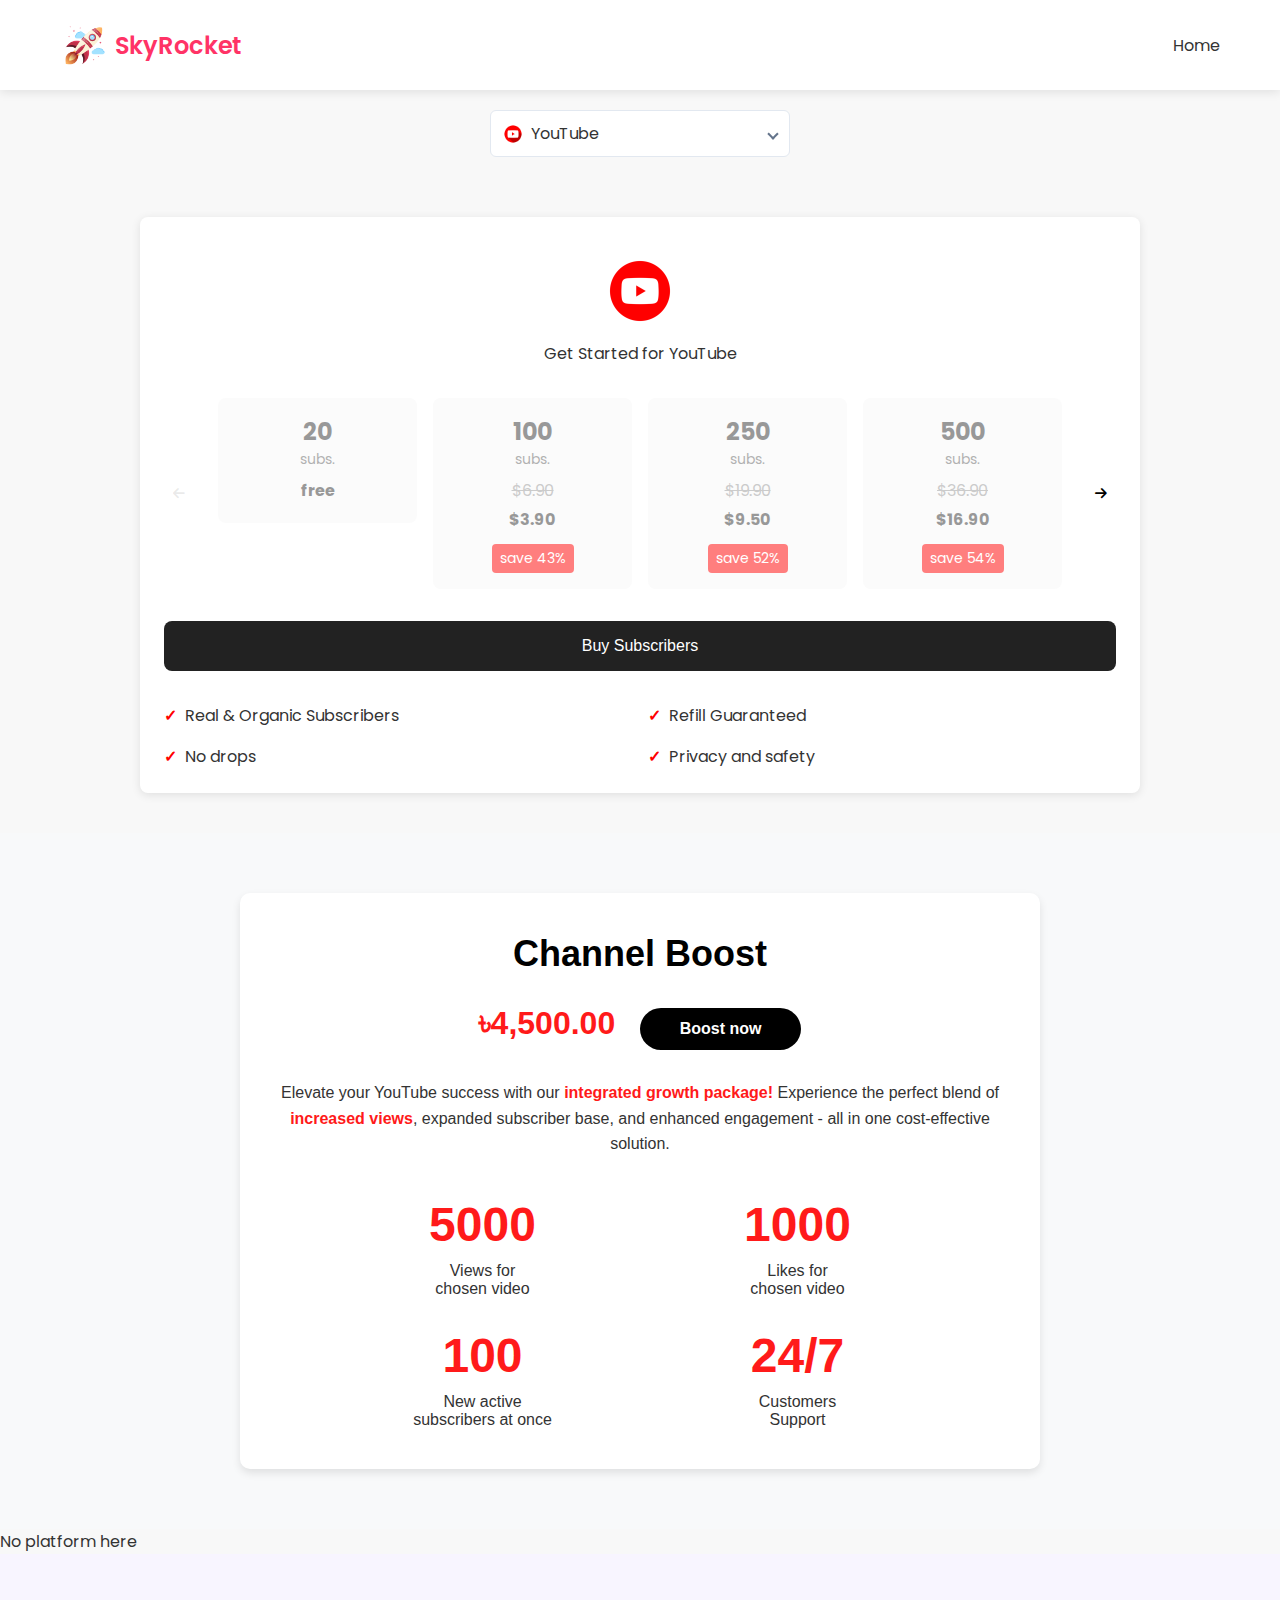
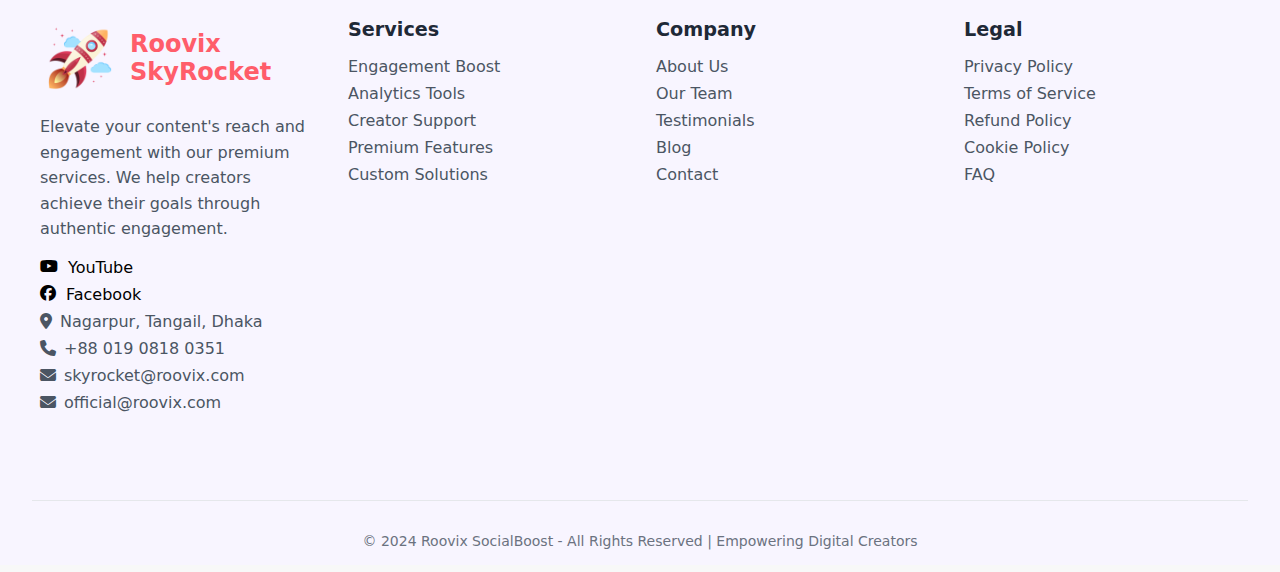
<file: get_started.html>
<!DOCTYPE html>
<html lang="en">
  <head>
    <meta charset="UTF-8" />
    <meta name="viewport" content="width=device-width, initial-scale=1.0" />
    <title>Get Started - Roovix SkyRocket</title>

    <!-- link to font awesome -->
    <link
      rel="stylesheet"
      href="https://cdnjs.cloudflare.com/ajax/libs/font-awesome/6.7.2/css/all.min.css"
      integrity="sha512-Evv84Mr4kqVGRNSgIGL/F/aIDqQb7xQ2vcrdIwxfjThSH8CSR7PBEakCr51Ck+w+/U6swU2Im1vVX0SVk9ABhg=="
      crossorigin="anonymous"
      referrerpolicy="no-referrer"
    />

    <!-- Link to css -->
    <link rel="stylesheet" href="styles/get_started.css" />
    <link rel="stylesheet" href="styles/youtube_pricing_section.css" />
    <link rel="stylesheet" href="styles/service_slider.css" />
    <link rel="stylesheet" href="styles/select_platform.css">

    <!-- FavIcon -->
    <link rel="shortcut icon" href="images/logo.png" type="image/x-icon" />
  </head>
  <body>
    <header>
      <div class="nav-container">
        <nav>
          <div class="logo">
            <img src="images/logo.png" alt="Roovix Social Boost Logo" /><span
              >SkyRocket</span
            >
          </div>
          <button id="nav_toggle">
            <i id="nav_toggle_icon" class="fa-solid fa-bars-staggered"></i>
          </button>
          <div class="nav-links">
            <a href="/">Home</a>
          </div>
        </nav>
      </div>
    </header>

    <!-- Dropdown for change platform start -->
    <section id="select_platform">
    <div class="select-container">
        <div class="select-header">
            <div class="selected-option">
                <img src="images/youtube_png.webp" alt="Fox">
                <span>YouTube</span>
            </div>
            <span class="arrow"></span>
        </div>
        <div class="dropdown">
            <div class="search-container">
                <input type="text" class="search-input" placeholder="Search...">
            </div>
            <div class="options">
                <div class="option" data-value="fox">
                    <img src="images/youtube_png.webp" alt="Fox">
                    <span>YouTube</span>
                </div>
                <div class="option" data-value="fox">
                    <img src="images/facebook_png.png" alt="Fox">
                    <span>Facebook</span>
                </div>
                <div class="option" data-value="fox">
                    <img src="images/tiktok_png.png" alt="Fox">
                    <span>TikTok</span>
                </div>
            </div>
        </div>
    </div>
    </section>
    <!-- Dropdown for change platform end -->

    <!-- Youtube packaging section -->
     <section id="youtube_pricing_section">
        <section class="container">
            <p class="header-text">
              <img src="images/youtube_logo.webp" />
              <span>Get Started for YouTube</span>
            </p>
      
            <div class="slider-container">
              <button class="nav-button prev" disabled>
                <i class="fa-solid fa-arrow-left"></i>
              </button>
              <div class="slider-wrapper">
                <div class="slider">
                  <div class="package" data-index="0">
                    <div class="package-content">
                      <div class="subs-number">20</div>
                      <div class="subs-text">subs.</div>
                      <div class="price">free</div>
                    </div>
                  </div>
                  <div class="package" data-index="1">
                    <div class="package-content">
                      <div class="subs-number">100</div>
                      <div class="subs-text">subs.</div>
                      <div class="original-price">$6.90</div>
                      <div class="price">$3.90</div>
                      <div class="save-badge">save 43%</div>
                    </div>
                  </div>
                  <div class="package" data-index="2">
                    <div class="package-content">
                      <div class="subs-number">250</div>
                      <div class="subs-text">subs.</div>
                      <div class="original-price">$19.90</div>
                      <div class="price">$9.50</div>
                      <div class="save-badge">save 52%</div>
                    </div>
                  </div>
                  <div class="package" data-index="3">
                    <div class="package-content">
                      <div class="subs-number">500</div>
                      <div class="subs-text">subs.</div>
                      <div class="original-price">$36.90</div>
                      <div class="price">$16.90</div>
                      <div class="save-badge">save 54%</div>
                    </div>
                  </div>
                  <div class="package" data-index="4">
                    <div class="package-content">
                      <div class="subs-number">1000</div>
                      <div class="subs-text">subs.</div>
                      <div class="original-price">$69.90</div>
                      <div class="price">$31.00</div>
                      <div class="save-badge">save 56%</div>
                    </div>
                  </div>
                </div>
              </div>
              <button class="nav-button next">
                <i class="fa-solid fa-arrow-right"></i>
              </button>
            </div>
      
            <button class="buy-now">Buy Subscribers</button>
            <div class="error-message">Please, select a package</div>
      
            <div class="features">
              <div class="feature">Real & Organic Subscribers</div>
              <div class="feature">Refill Guaranteed</div>
              <div class="feature">No drops</div>
              <div class="feature">Privacy and safety</div>
            </div>
          </section>
      
          <section
            id="youtube-pricing-section"
            style="
              background-color: #f8f9fa;
              padding: 60px 20px;
              font-family: Arial, sans-serif;
            "
          >
            <div style="max-width: 800px; margin: 0 auto">
              <div
                style="
                  background: white;
                  border-radius: 10px;
                  padding: 40px;
                  text-align: center;
                  box-shadow: 0 4px 8px rgba(0, 0, 0, 0.1);
                "
              >
                <h2 style="font-size: 36px; margin-bottom: 30px; color: #000">
                  Channel Boost
                </h2>
      
                <div style="margin-bottom: 30px">
                  <span style="font-size: 32px; color: #ff1a1a; font-weight: bold"
                    >৳4,500.00</span
                  >
                  <a
                    href="#"
                    style="
                      display: inline-block;
                      background: #000;
                      color: white;
                      padding: 12px 40px;
                      text-decoration: none;
                      border-radius: 25px;
                      margin-left: 20px;
                      font-weight: bold;
                      transition: background 0.3s;
                    "
                    onmouseover="this.style.background='#ff1a1a'"
                    onmouseout="this.style.background='#000'"
                    >Boost now</a
                  >
                </div>
      
                <p
                  style="
                    font-size: 16px;
                    line-height: 1.6;
                    margin-bottom: 40px;
                    color: #333;
                  "
                >
                  Elevate your YouTube success with our
                  <span style="color: #ff1a1a; font-weight: bold"
                    >integrated growth package!</span
                  >
                  Experience the perfect blend of
                  <span style="color: #ff1a1a; font-weight: bold"
                    >increased views</span
                  >, expanded subscriber base, and enhanced engagement - all in one
                  cost-effective solution.
                </p>
      
                <div
                  style="
                    display: grid;
                    grid-template-columns: repeat(2, 1fr);
                    gap: 30px;
                    max-width: 600px;
                    margin: 0 auto;
                  "
                >
                  <div>
                    <h3 style="font-size: 48px; color: #ff1a1a; margin: 0">5000</h3>
                    <p style="color: #333; margin-top: 10px">
                      Views for<br />chosen video
                    </p>
                  </div>
      
                  <div>
                    <h3 style="font-size: 48px; color: #ff1a1a; margin: 0">1000</h3>
                    <p style="color: #333; margin-top: 10px">
                      Likes for<br />chosen video
                    </p>
                  </div>
      
                  <div>
                    <h3 style="font-size: 48px; color: #ff1a1a; margin: 0">100</h3>
                    <p style="color: #333; margin-top: 10px">
                      New active<br />subscribers at once
                    </p>
                  </div>
      
                  <div>
                    <h3 style="font-size: 48px; color: #ff1a1a; margin: 0">24/7</h3>
                    <p style="color: #333; margin-top: 10px">
                      Customers<br />Support
                    </p>
                  </div>
                </div>
              </div>
            </div>
          </section>
     </section>

    <!-- Section where display other platform data -->
    <section id="show_platform">
        No platform here
    </section> 

    <footer>
      <iframe
        id="dynamic-iframe"
        src="footer_com.html"
        width="100%"
        frameborder="0"
        scrolling="no"
        style="border: 0; overflow: hidden"
      >
      </iframe>
    </footer>

    <!-- Footer script -->
    <script>
      // Footer JavaScript
      // Adjust iframe height based on its content
      const iframe = document.getElementById("dynamic-iframe");
      iframe.addEventListener("load", () => {
        try {
          // Get the content height from the iframe's document
          const iframeContentHeight =
            iframe.contentWindow.document.body.scrollHeight;
          iframe.style.height = `${iframeContentHeight}px`;
        } catch (error) {
          console.error(
            "Unable to access iframe content for height adjustment:",
            error
          );
        }
      });
    </script>

    <!-- Nav bar responsive for phone screen -->
    <script>
      // Nav bar responsive for phone screen
      const nav_toggle = document.querySelector("#nav_toggle");
      const nav_links = document.querySelector(".nav-links");
      const nav_toggle_icon = document.querySelector("#nav_toggle_icon");

      nav_toggle.addEventListener("click", () => {
        if (nav_links.style.display === "flex") {
          nav_links.style.display = "none";
          nav_toggle_icon.classList.remove("fa-xmark");
          nav_toggle_icon.classList.add("fa-bars-staggered");
        } else {
          nav_links.style.display = "flex";
          nav_toggle_icon.classList.add("fa-xmark");
          nav_toggle_icon.classList.remove("fa-bars-staggered");
        }
      });
    </script>

    <!-- Pricing script -->
    <script>
      const slider = document.querySelector(".slider");
      const prevBtn = document.querySelector(".prev");
      const nextBtn = document.querySelector(".next");
      const sliderWrapper = document.querySelector(".slider-wrapper");
      const packages = document.querySelectorAll(".package");
      const buyNowButton = document.querySelector(".buy-now");
      const errorMessage = document.querySelector(".error-message");

      let scrollAmount = 0;
      const step = sliderWrapper.offsetWidth;
      const maxScroll = slider.scrollWidth - sliderWrapper.offsetWidth;

      let isPackageClicked = false; // Flag to prevent scrolling when selecting a package

      function updateButtons() {
        prevBtn.disabled = scrollAmount === 0;
        nextBtn.disabled = scrollAmount >= maxScroll;
      }

      nextBtn.addEventListener("click", () => {
        if (!isPackageClicked && scrollAmount < maxScroll) {
          scrollAmount += step;
          if (scrollAmount > maxScroll) scrollAmount = maxScroll;
          slider.style.transform = `translateX(-${scrollAmount}px)`;
          updateButtons();
        }
      });

      prevBtn.addEventListener("click", () => {
        if (!isPackageClicked && scrollAmount > 0) {
          scrollAmount -= step;
          if (scrollAmount < 0) scrollAmount = 0;
          slider.style.transform = `translateX(-${scrollAmount}px)`;
          updateButtons();
        }
      });

      // Package selection logic
      packages.forEach((pkg) => {
        pkg.addEventListener("click", (e) => {
          e.stopPropagation(); // Stop event propagation
          e.preventDefault(); // Prevent any default behavior

          // Remove 'selected' class from all packages
          packages.forEach((p) => p.classList.remove("selected"));

          // Add 'selected' class to the clicked package
          pkg.classList.add("selected");

          // Hide error message
          errorMessage.style.display = "none";

          // Prevent auto-scroll temporarily
          isPackageClicked = true;
          setTimeout(() => {
            isPackageClicked = false;
          }, 500);
        });
      });

      // Buy Now button logic
      buyNowButton.addEventListener("click", () => {
        const selectedPackage = document.querySelector(".package.selected");
        if (selectedPackage) {
          alert(
            "Package selected: " +
              selectedPackage.querySelector(".subs-number").textContent +
              " subs."
          );
          errorMessage.style.display = "none";
        } else {
          errorMessage.style.display = "block";
        }
      });
    </script>

    <!-- Select platform js -->
     <script src="scripts/select_platform.js"></script>
  </body>
</html>
</file>
<file: styles/index.css>
@import url('https://fonts.googleapis.com/css2?family=Poppins:wght@300;400;600&display=swap');

* {
    margin: 0;
    padding: 0;
    box-sizing: border-box;
}

html {
    scroll-behavior: smooth;
}


body {
    font-family: 'Poppins', sans-serif;
    background-color: #f8f8f8;
    color: #333;
}

.container {
    max-width: 1200px;
    margin: 0 auto;
    padding: 0 20px;
}

header {
    background-color: #fff;
    box-shadow: 0 2px 10px rgba(0, 0, 0, 0.1);
    padding: 20px 0;
}

nav {
    display: flex;
    justify-content: space-between;
    align-items: center;
}

#nav_toggle {
    cursor: pointer;
    background-color: transparent;
    border: none;
    display: none;
    font-size: 1.5rem;
}
.nav_toggle_style {
    display: none;
}

.logo {
    font-size: 24px;
    font-weight: 600;
    color: #ff3366;
    display: flex;
    align-items: center;
    gap: 5px;
}
.logo img {
    width: 50px;
}

.nav-links a {
    margin-left: 20px;
    text-decoration: none;
    color: #333;
    transition: color 0.3s ease;
}

.nav-links a:hover {
    color: #ff3366;
}

.hero {
    text-align: center;
    padding: 100px 0;
    background: linear-gradient(45deg, #ff3366, #ff6b6b);
    color: #fff;
}

.hero h1 {
    font-size: 48px;
    margin-bottom: 20px;
    animation: fadeInUp 1s ease;
}

.hero p {
    font-size: 18px;
    margin-bottom: 30px;
    animation: fadeInUp 1s ease 0.2s;
}

.pink-cta-button {
    display: inline-block;
    background-color: #fff;
    color: #ff3366;
    padding: 12px 30px;
    border-radius: 30px;
    text-decoration: none;
    font-weight: 600;
    transition: transform 0.3s ease, box-shadow 0.3s ease;
    animation: fadeInUp 1s ease 0.4s;
}

.pink-cta-button:hover {
    transform: translateY(-5px);
    box-shadow: 0 5px 15px rgba(255, 51, 102, 0.3);
}

.services {
    padding: 100px 0;
}

.services h2 {
    text-align: center;
    font-size: 36px;
    margin-bottom: 50px;
}

.service-grid {
    display: grid;
    grid-template-columns: repeat(auto-fit, minmax(250px, 1fr));
    gap: 30px;
}

.service-card {
    background-color: #fff;
    border-radius: 10px;
    padding: 30px;
    text-align: center;
    transition: transform 0.3s ease, box-shadow 0.3s ease;
    cursor: pointer;
}

.service-card:hover {
    transform: translateY(-10px) rotateY(5deg);
    box-shadow: 0 10px 20px rgba(0, 0, 0, 0.1);
}

.service-icon {
    font-size: 48px;
    margin-bottom: 20px;
}

.service-card h3 {
    font-size: 24px;
    margin-bottom: 10px;
}

.service-card p {
    font-size: 14px;
    color: #666;
}

.cta-section {
    background-color: #ff3366;
    color: #fff;
    text-align: center;
    padding: 80px 0;
}

.cta-section h2 {
    font-size: 36px;
    margin-bottom: 20px;
}

.cta-section p {
    font-size: 18px;
    margin-bottom: 30px;
}


@keyframes fadeInUp {
    from {
        opacity: 0;
        transform: translateY(20px);
    }
    to {
        opacity: 1;
        transform: translateY(0);
    }
}

/* Social media tools */
.social-media-tools {
    text-align: center;
    background-color: #f9f9f9;
    padding: 50px 20px;
}

.tools-header {
    font-size: 2.5rem;
    color: #333;
    margin-bottom: 30px;
    font-weight: bold;
}
.tools-header span{
    color: #d32f2f;
}

.tool-cards {
    display: flex;
    gap: 20px;
    justify-content: center;
    flex-wrap: wrap;
}

.tool-card {
    background: white;
    border: 2px solid #ccc;
    border-radius: 10px;
    width: 300px;
    padding: 20px;
    box-shadow: 0 4px 8px rgba(0, 0, 0, 0.1);
    transition: transform 0.3s ease, box-shadow 0.3s ease;
}

.tool-card:hover {
    transform: translateY(-5px);
    box-shadow: 0 6px 12px rgba(0, 0, 0, 0.2);
}

.tool-icon svg {
    width: 50px;
    height: 50px;
    margin-bottom: 15px;
    fill: #cc0000;
}

.tool-title {
    font-size: 1.2rem;
    color: #d32f2f;
    margin: 10px 0;
}

.tool-description {
    font-size: 0.9rem;
    color: #555;
    line-height: 1.5;
}


/* Unique styles for Introduce Our Service Section */
.introduce-our-service {
    background-color: #f9f9f9;
    padding: 50px 0;
}

.introduce-our-service .metrics {
    display: flex;
    gap: 1rem;
    margin-bottom: 2rem;
}

.introduce-our-service .metric {
    background: rgba(255, 255, 255, 0.9);
    padding: 0.5rem 1rem;
    border-radius: 20px;
    font-weight: 600;
    color: #2c3e50;
}

.introduce-our-service .metric.primary {
    background: #e1fff0;
    color: #00b894;
}

.introduce-our-service h1 {
    font-size: 3.5rem;
    margin-bottom: 3rem;
    color: #2c3e50;
}

.introduce-our-service h1 span {
    color: #e74c3c;
}

.introduce-our-service .features-card {
    background: white;
    padding: 2rem;
    border-radius: 20px;
    margin-bottom: 2rem;
    box-shadow: 0 10px 30px rgba(0, 0, 0, 0.1);
}

.introduce-our-service .feature {
    display: flex;
    align-items: center;
    margin-bottom: 1rem;
    color: #2c3e50;
}

.introduce-our-service .feature::before {
    content: "✓";
    color: #e74c3c;
    margin-right: 1rem;
    font-weight: bold;
}

.introduce-our-service .cta-button {
    display: inline-block;
    background: #e74c3c;
    color: white;
    padding: 1rem 2rem;
    border-radius: 10px;
    text-decoration: none;
    font-weight: 600;
    transition: background 0.3s ease;
}

.introduce-our-service .cta-button:hover {
    background: #c0392b;
}

.introduce-our-service .info-grid {
    display: grid;
    grid-template-columns: 1fr 1fr;
    gap: 2rem;
    margin-top: 2rem;
}

.introduce-our-service .info-card {
    background: white;
    padding: 2rem;
    border-radius: 20px;
    box-shadow: 0 10px 30px rgba(0, 0, 0, 0.1);
}

.introduce-our-service .info-card h2 {
    color: #2c3e50;
    margin-bottom: 1rem;
}

.introduce-our-service .info-card p {
    color: #666;
    line-height: 1.6;
}

/* TikTok Boost section */
.tiktok-section {
    background: linear-gradient(135deg, #bde3f2 0%, #e8f4f8 100%);
    padding: 60px 20px;
    font-family: Arial, sans-serif;
    position: relative;
    overflow: hidden;
    margin: 30px;
    margin-top: 30px;
    border-radius: 20px 20px 0px 0px;
}

.tiktok-container {
    max-width: 1200px;
    margin: 0 auto;
    position: relative;
    z-index: 2;
}

.rating-badge {
    background: white;
    border-radius: 50px;
    padding: 8px 16px;
    display: inline-flex;
    align-items: center;
    gap: 12px;
    margin-bottom: 20px;
}

.rating-item {
    display: flex;
    align-items: center;
    gap: 4px;
    color: #00a884;
}

.main-title {
    font-size: 48px;
    margin-bottom: 40px;
}

.highlight {
    color: #ff2c55;
}

.features-list {
    background: linear-gradient(135deg, rgba(255,255,255,0.9) 0%, rgba(255,255,255,0.8) 100%);
    backdrop-filter: blur(10px);
    border-radius: 20px;
    padding: 30px;
    margin-bottom: 40px;
    max-width: 600px;
}

.feature-item {
    display: flex;
    align-items: center;
    gap: 12px;
    margin-bottom: 16px;
    color: #333;
}

.checkmark {
    width: 20px;
    height: 20px;
    background: #00a884;
    color: #fff;
    border-radius: 50%;
    display: flex;
    align-items: center;
    justify-content: center;
    flex-shrink: 0;
}

.cta-button {
    background: #1a8cff;
    color: white;
    border: none;
    padding: 16px 32px;
    border-radius: 8px;
    font-size: 18px;
    font-weight: bold;
    cursor: pointer;
    transition: background 0.3s ease;
}

.cta-button:hover {
    background: #0066cc;
}

.info-grid {
    display: grid;
    grid-template-columns: 1fr 1fr;
    gap: 30px;
    margin-top: 60px;
}

.info-card {
    background: white;
    border-radius: 20px;
    padding: 30px;
}

.info-title {
    font-size: 24px;
    margin-bottom: 20px;
    color: #333;
}

.info-text {
    color: #666;
    line-height: 1.6;
}

.tiktok-logo {
    position: absolute;
    top: 35%;
    right: -100px;
    transform: translateY(-50%);
    width: 800px;
    opacity: 0.9;
}

@media (max-width: 768px) {
    .info-grid {
        grid-template-columns: 1fr;
    }
    
    /* .tiktok-logo {
        display: none;
    } */
}

/* Youtube Boost section */
.yt-boost-section {
    background: linear-gradient(135deg, #ffe5e5 0%, #fff5f5 100%);
    padding: 60px 20px;
    font-family: Arial, sans-serif;
    position: relative;
    overflow: hidden;
    margin: 30px;
    margin-top: 30px;
    border-radius: 20px 20px 0px 0px;
}

.yt-boost-container {
    max-width: 1200px;
    margin: 0 auto;
    position: relative;
    z-index: 2;
}

.yt-stats-badge {
    background: white;
    border-radius: 50px;
    padding: 8px 16px;
    display: inline-flex;
    align-items: center;
    gap: 12px;
    margin-bottom: 20px;
}

.yt-stat-item {
    display: flex;
    align-items: center;
    gap: 4px;
    color: #00a884;
}

.yt-main-title {
    font-size: 48px;
    margin-bottom: 40px;
}

.yt-highlight {
    color: #ff0000;
}

.yt-features-list {
    background: linear-gradient(135deg, rgba(255,255,255,0.9) 0%, rgba(255,255,255,0.8) 100%);
    backdrop-filter: blur(10px);
    border-radius: 20px;
    padding: 30px;
    margin-bottom: 40px;
    max-width: 600px;
}

.yt-feature-item {
    display: flex;
    align-items: center;
    gap: 12px;
    margin-bottom: 16px;
    color: #333;
}

.yt-checkmark {
    width: 20px;
    height: 20px;
    background: #ff0000;
    border-radius: 50%;
    display: flex;
    align-items: center;
    justify-content: center;
    flex-shrink: 0;
    color: white;
}

.yt-cta-button {
    background: #ff0000;
    color: white;
    border: none;
    padding: 16px 32px;
    border-radius: 8px;
    font-size: 18px;
    font-weight: bold;
    cursor: pointer;
    transition: background 0.3s ease;
}

.yt-cta-button:hover {
    background: #cc0000;
}

.yt-info-grid {
    display: grid;
    grid-template-columns: 1fr 1fr;
    gap: 30px;
    margin-top: 60px;
}

.yt-info-card {
    background: white;
    border-radius: 20px;
    padding: 30px;
}

.yt-info-title {
    font-size: 24px;
    margin-bottom: 20px;
    color: #333;
}

.yt-info-text {
    color: #666;
    line-height: 1.6;
}

.yt-logo {
    position: absolute;
    top: 35%;
    right: -100px;
    transform: translateY(-50%);
    rotate: 45deg;
    width: 800px;
    opacity: 0.9;
}

@media (max-width: 768px) {
    .yt-info-grid {
        grid-template-columns: 1fr;
    }
/*     
    .yt-logo {
        display: none;
    } */
}

/* Facebook Boost section */
.fb-boost-section {
    background: linear-gradient(135deg, #e7f3ff 0%, #f5faff 100%);
    padding: 60px 20px;
    font-family: Arial, sans-serif;
    position: relative;
    overflow: hidden;
    margin: 30px;
    margin-top: 30px;
    border-radius: 20px 20px 0px 0px;
}

.fb-boost-container {
    max-width: 1200px;
    margin: 0 auto;
    position: relative;
    z-index: 2;
}

.fb-stats-badge {
    background: white;
    border-radius: 50px;
    padding: 8px 16px;
    display: inline-flex;
    align-items: center;
    gap: 12px;
    margin-bottom: 20px;
}

.fb-stat-item {
    display: flex;
    align-items: center;
    gap: 4px;
    color: #4267B2;
}

.fb-main-title {
    font-size: 48px;
    margin-bottom: 40px;
}

.fb-highlight {
    color: #4267B2;
}

.fb-features-list {
    background: linear-gradient(135deg, rgba(255,255,255,0.9) 0%, rgba(255,255,255,0.8) 100%);
    backdrop-filter: blur(10px);
    border-radius: 20px;
    padding: 30px;
    margin-bottom: 40px;
    max-width: 600px;
}

.fb-feature-item {
    display: flex;
    align-items: center;
    gap: 12px;
    margin-bottom: 16px;
    color: #333;
}

.fb-checkmark {
    width: 20px;
    height: 20px;
    background: #4267B2;
    border-radius: 50%;
    display: flex;
    align-items: center;
    justify-content: center;
    flex-shrink: 0;
    color: white;
}

.fb-cta-button {
    background: #4267B2;
    color: white;
    border: none;
    padding: 16px 32px;
    border-radius: 8px;
    font-size: 18px;
    font-weight: bold;
    cursor: pointer;
    transition: background 0.3s ease;
}

.fb-cta-button:hover {
    background: #365899;
}

.fb-info-grid {
    display: grid;
    grid-template-columns: 1fr 1fr;
    gap: 30px;
    margin-top: 60px;
}

.fb-info-card {
    background: white;
    border-radius: 20px;
    padding: 30px;
}

.fb-info-title {
    font-size: 24px;
    margin-bottom: 20px;
    color: #333;
}

.fb-info-text {
    color: #666;
    line-height: 1.6;
}

.fb-logo {
    position: absolute;
    top: 35%;
    right: -100px;
    transform: translateY(-50%);
    width: 800px;
    opacity: 0.9;
}
.fb-logo2 {
    display: none;
}

@media (max-width: 768px) {
    .fb-info-grid {
        grid-template-columns: 1fr;
    }
    
    /* .fb-logo {
        display: none;
    } */
}

/* Nav ber responsive */
@media (max-width: 1080px) {
    .nav-links {
        font-size: 1.2rem;
        display: none;
        flex-direction: column;
        gap: 5px;
        padding: 10px;
        padding-right: 20px;
        border-radius: 10px;
        position: absolute;
        top: 90px;
        right: 10px;
        background-color: #fff;
        box-shadow: 5px 8px 15px rgba(128, 128, 128, 0.384);
        animation: nav_res_anim 0.2s ease-in-out;
    }
    #nav_toggle {
        display: block;
    }
}
@keyframes nav_res_anim {
    from {
        right: -300px;
        opacity: 0;
    }
    to {
        right: 10px;
        opacity: 1;
    }
}

@media (max-width: 1080px) {
    .fb-logo {
        width: 600px;
    }
}
@media (max-width: 768px) {
    .yt-logo {
        top: 90px;
        right: -100px;
        rotate: 90deg;
        width: 400px;
    }
    .tiktok-logo {
        top: 50px;
        right: -80px;
        rotate: 70deg;
        width: 400px;
    }
    .fb-logo {
        top: 40%;
        rotate: 180deg;
        transform: rotateX(180deg);
        width: 400px;
    }
    .fb-logo2 {
        display: block;
        width: 250px;
        top: 10px;
        opacity: 0.5;
        filter: blur(1px);
    }
}
@media (max-width: 768px) {
    .introduce-our-service h1 {
        font-size: 2.5rem;
    }

    .introduce-our-service .info-grid {
        grid-template-columns: 1fr;
    }
}
@media (max-width: 1340px) {
    .fb-boost-section, .yt-boost-section, .tiktok-section{
        margin: 10px;
        margin-top: 30px;
    }
}
</file>
<file: styles/service_slider.css>
.service-slider-container {
    position: relative;
    padding: 40px 0;
    overflow: hidden;
  }
  
  .service-slider {
    display: flex;
    gap: 40px;
    padding: 20px 40px;
    overflow-x: auto;
    scroll-behavior: smooth;
    scrollbar-width: none;
    -ms-overflow-style: none;
  }
  
  .service-slider::-webkit-scrollbar {
    display: none;
  }
  
  .service-item {
    display: flex;
    flex-direction: column;
    align-items: center;
    min-width: 200px;
    text-decoration: none;
    position: relative;
  }
  
  .service-icon {
    width: 64px;
    height: 64px;
    border-radius: 16px;
    margin-bottom: 12px;
    display: flex;
    align-items: center;
    justify-content: center;
  }
  
  .service-name {
    color: #000;
    font-weight: 500;
    margin-bottom: 4px;
  }
  
  .service-tag {
    font-size: 12px;
    padding: 2px 8px;
    border-radius: 12px;
    text-transform: uppercase;
  }
  
  .tag-popular {
    background: #ffe5e5;
    color: #ff1a1a;
  }

  .tag-new {
    background: #f8e6ff;
    color: #6b21a8;
  }

  .tag-upcoming {
    background: #ffffe6;
    color: #cfcc1a;
  }
  
  .slider-arrow {
    position: absolute;
    top: 50%;
    transform: translateY(-50%);
    width: 40px;
    height: 40px;
    border-radius: 50%;
    background: white;
    border: 1px solid #eee;
    cursor: pointer;
    display: flex;
    align-items: center;
    justify-content: center;
    z-index: 10;
    transition: all 0.3s ease;
  }
  
  .slider-arrow:hover {
    background: #f8f9fa;
  }
  
  .slider-arrow.prev {
    left: 10px;
  }
  
  .slider-arrow.next {
    right: 10px;
  }
  
  .background-shape {
    position: absolute;
    width: 200px;
    height: 200px;
    background: linear-gradient(45deg, #ffe5e5, #fff0f0);
    border-radius: 24px;
    transform: rotate(-15deg);
    z-index: -1;
    opacity: 0.5;
  }
  
  .shape-1 {
    right: -50px;
    top: -50px;
  }
  
  .shape-2 {
    left: -50px;
    bottom: -50px;
    background: linear-gradient(45deg, #f0e6ff, #f8f0ff);
  }
</file>
<file: styles/get_started.css>
@import url('https://fonts.googleapis.com/css2?family=Poppins:wght@300;400;600&display=swap');

* {
    margin: 0;
    padding: 0;
    box-sizing: border-box;
}

html {
    scroll-behavior: smooth;
}


body {
    font-family: 'Poppins', sans-serif;
    background-color: #f8f8f8;
    color: #333;
}
</file>
<file: styles/youtube_pricing_section.css>
.container {
    max-width: 1000px;
    margin: 40px auto;
    padding: 24px;
    background: white;
    border-radius: 8px;
    box-shadow: 0 2px 10px rgba(0, 0, 0, 0.1);
}

.header-text {
    display: flex;
    flex-direction: column;
    align-items: center;
    margin-bottom: 32px;
    color: #333;
}
.header-text img {
    width: 100px;
}

.slider-container {
    position: relative;
    display: flex;
    align-items: center;
    gap: 16px;

}

.slider-wrapper {
    scroll-behavior: auto; /* Prevent smooth scrolling temporarily */
    overflow: hidden; /* Ensure no accidental scroll overflow */
    overflow-x: auto;
    flex: 1;
}
.slider-wrapper::-webkit-scrollbar {
    display: none;
}

.slider {
    display: flex;
    transition: transform 0.3s ease;
}

.package {
    min-width: 25%;
    padding: 0 8px;
    cursor: pointer;
    opacity: 0.5;
    transition: opacity 0.3s;
}

.package.selected {
    opacity: 1;
}

.package-content {
    background-color: #f8f8f8;
    padding: 16px;
    border-radius: 8px;
    text-align: center;
}

.subs-number {
    font-size: 24px;
    font-weight: bold;
}

.subs-text {
    font-size: 14px;
    color: #666;
    margin-bottom: 8px;
}

.original-price {
    color: #999;
    text-decoration: line-through;
}

.price {
    font-weight: bold;
    color: #333;
    margin: 4px 0;
}

.save-badge {
    background-color: #ff0000;
    color: white;
    padding: 4px 8px;
    border-radius: 4px;
    display: inline-block;
    margin-top: 8px;
    font-size: 14px;
}

.nav-button {
    background: none;
    border: none;
    height: 30px;
    width: 30px;
    display: flex;
    align-items: center;
    justify-content: center;
    cursor: pointer;
    border-radius: 50%;
}

.nav-button:disabled {
    opacity: 0.3;
    cursor: not-allowed;
}

.nav-button:hover:not(:disabled) {
    background-color: #f0f0f0;
}

.buy-now {
    width: 100%;
    background-color: #222;
    color: white;
    border: none;
    padding: 16px;
    border-radius: 8px;
    margin-top: 32px;
    cursor: pointer;
    font-size: 16px;
    transition: background-color 0.3s;
}

.buy-now:hover {
    background-color: #333;
}

.error-message {
    color: #ff0000;
    text-align: center;
    margin-top: 16px;
    display: none;
}

.features {
    display: grid;
    grid-template-columns: repeat(2, 1fr);
    gap: 16px;
    margin-top: 32px;
}

.feature {
    display: flex;
    align-items: center;
    color: #333;
}

.feature::before {
    content: "✓";
    color: #ff0000;
    margin-right: 8px;
    font-weight: bold;
}

/* Nav ber style start */
.nav-container {
    max-width: 1200px;
    margin: 0 auto;
    padding: 0 20px;
}

header {
    background-color: #fff;
    box-shadow: 0 2px 10px rgba(0, 0, 0, 0.1);
    padding: 20px 0;
}

nav {
    display: flex;
    justify-content: space-between;
    align-items: center;
}

#nav_toggle {
    cursor: pointer;
    background-color: transparent;
    border: none;
    display: none;
    font-size: 1.5rem;
}
.nav_toggle_style {
    display: none;
}

.logo {
    font-size: 24px;
    font-weight: 600;
    color: #ff3366;
    display: flex;
    align-items: center;
    gap: 5px;
}
.logo img {
    width: 50px;
}

.nav-links a {
    margin-left: 20px;
    text-decoration: none;
    color: #333;
    transition: color 0.3s ease;
}

.nav-links a:hover {
    color: #ff3366;
}
/* Nav ber style end */

@media (max-width: 768px) {
    .package {
        min-width: 50%;
    }
    .features {
        grid-template-columns: 1fr;
    }
}
@media (max-width: 768px) {
    .slider-container {
        gap: 8px;
    }

    .package {
        min-width: 50%; /* Display two packages per row */
    }

    .package-content {
        padding: 12px;
    }

    .subs-number {
        font-size: 20px;
    }

    .price {
        font-size: 14px;
    }

    .buy-now {
        font-size: 14px;
        padding: 12px;
    }

    .features {
        grid-template-columns: 1fr; /* One column for small screens */
    }
}

@media (max-width: 350px) {
    .package {
        min-width: 100%; /* One package per view */
    }

    .slider-container {
        flex-direction: column;
    }

    .nav-button {
        padding: 4px;
    }
}
</file>
<file: styles/select_platform.css>
#select_platform {
    padding: 20px 0px;
    width: 100%;
    display: flex;
    align-items: center;
    justify-content: center;
}
.select-container {
    position: relative;
    width: 300px;
}

.select-header {
    display: flex;
    align-items: center;
    padding: 10px 12px;
    background: white;
    border: 1px solid #e2e8f0;
    border-radius: 6px;
    cursor: pointer;
    user-select: none;
}

.select-header.active {
    border-bottom-left-radius: 0;
    border-bottom-right-radius: 0;
}

.selected-option {
    display: flex;
    align-items: center;
    gap: 8px;
    flex: 1;
}

.selected-option img {
    width: 20px;
    height: 20px;
}

.arrow {
    border: solid #64748b;
    border-width: 0 2px 2px 0;
    display: inline-block;
    padding: 3px;
    transform: rotate(45deg);
    transition: transform 0.2s;
}

.active .arrow {
    transform: rotate(-135deg);
}

.dropdown {
    position: absolute;
    top: 100%;
    left: 0;
    right: 0;
    background: white;
    border: 1px solid #e2e8f0;
    border-top: none;
    border-radius: 0 0 6px 6px;
    max-height: 300px;
    overflow-y: auto;
    display: none;
    z-index: 1000;
    box-shadow: 0 4px 6px -1px rgba(0, 0, 0, 0.1);
}

.search-container {
    padding: 8px 12px;
    border-bottom: 1px solid #e2e8f0;
}

.search-input {
    width: 100%;
    padding: 8px;
    border: 1px solid #e2e8f0;
    border-radius: 4px;
    outline: none;
}

.search-input:focus {
    border-color: #3b82f6;
}

.option {
    display: flex;
    align-items: center;
    gap: 8px;
    padding: 10px 12px;
    cursor: pointer;
    transition: background-color 0.2s;
}

.option:hover {
    background-color: #f8fafc;
}

.option.selected {
    background-color: #eff6ff;
    color: #2563eb;
}

.option img {
    width: 20px;
    height: 20px;
}

/* Scrollbar Styling */
.dropdown::-webkit-scrollbar {
    width: 6px;
}

.dropdown::-webkit-scrollbar-track {
    background: #f1f1f1;
}

.dropdown::-webkit-scrollbar-thumb {
    background: #cbd5e1;
    border-radius: 3px;
}

.dropdown::-webkit-scrollbar-thumb:hover {
    background: #94a3b8;
}
</file>
